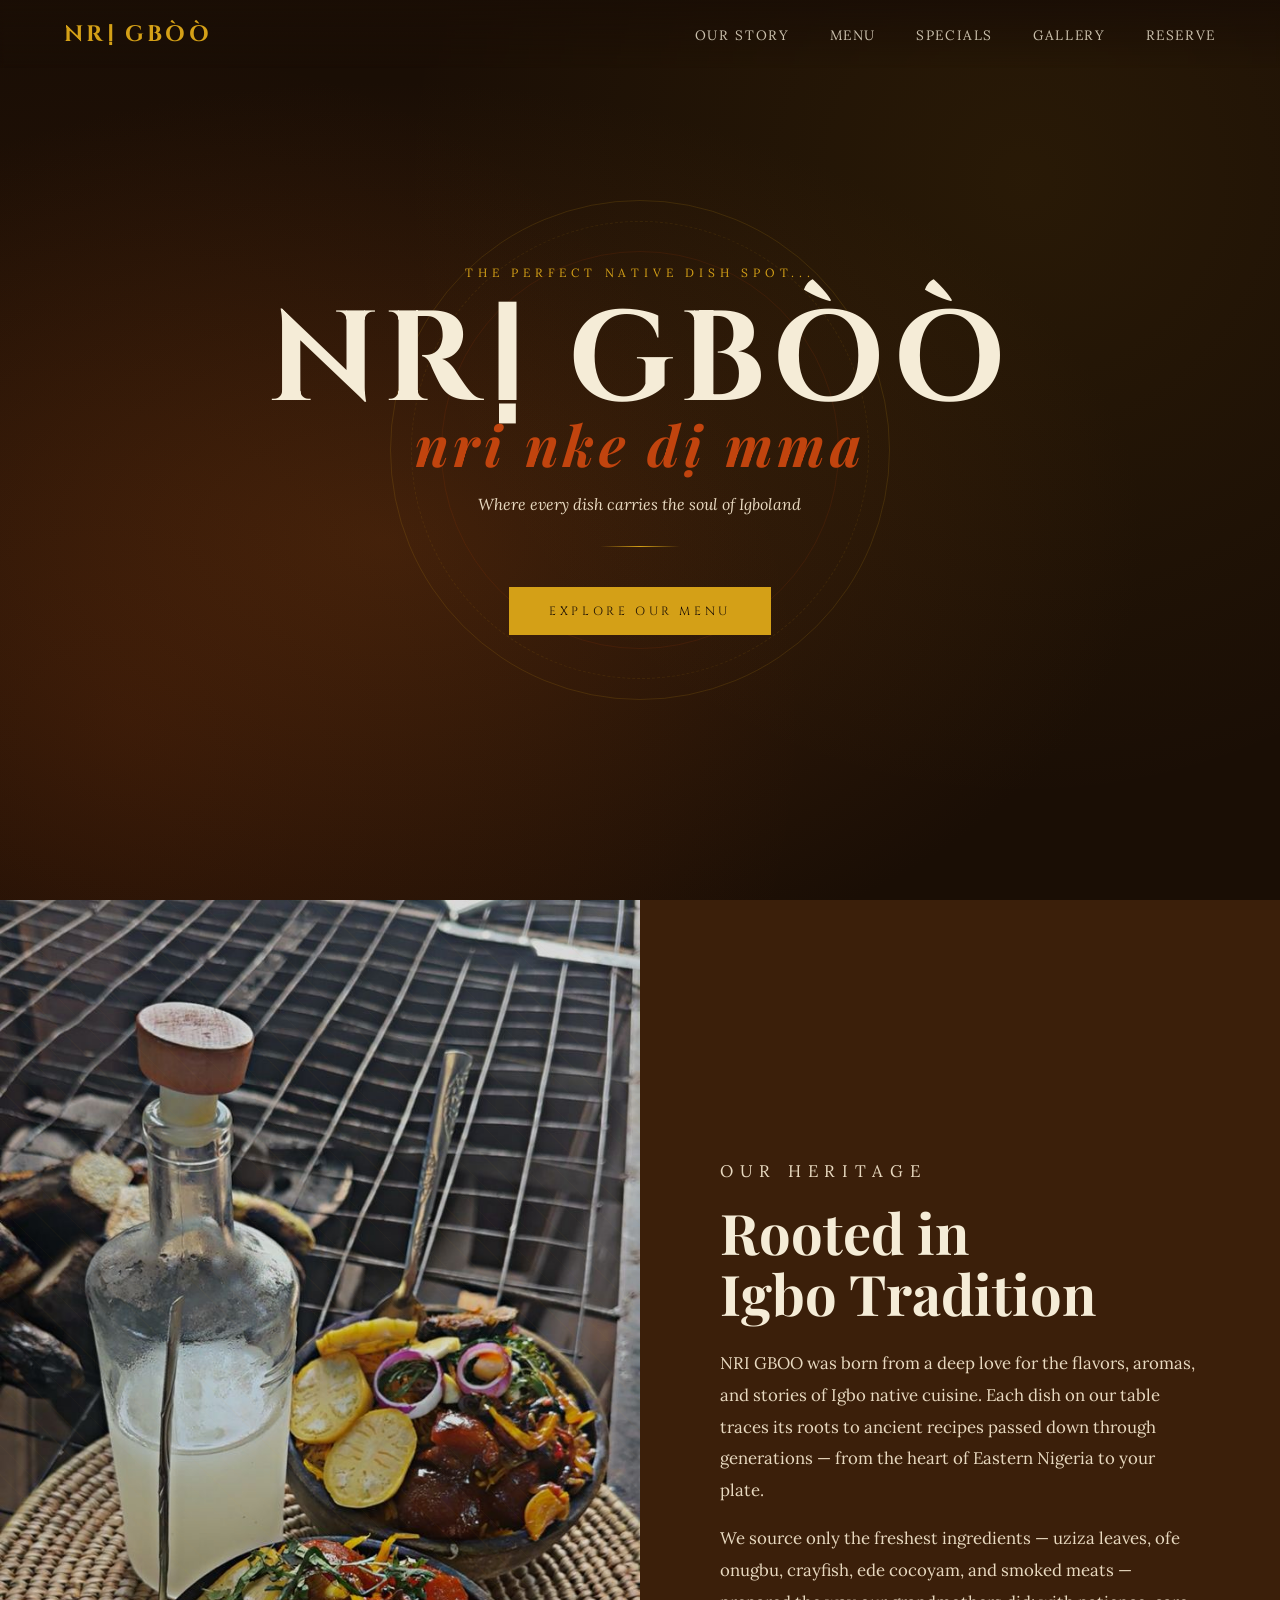
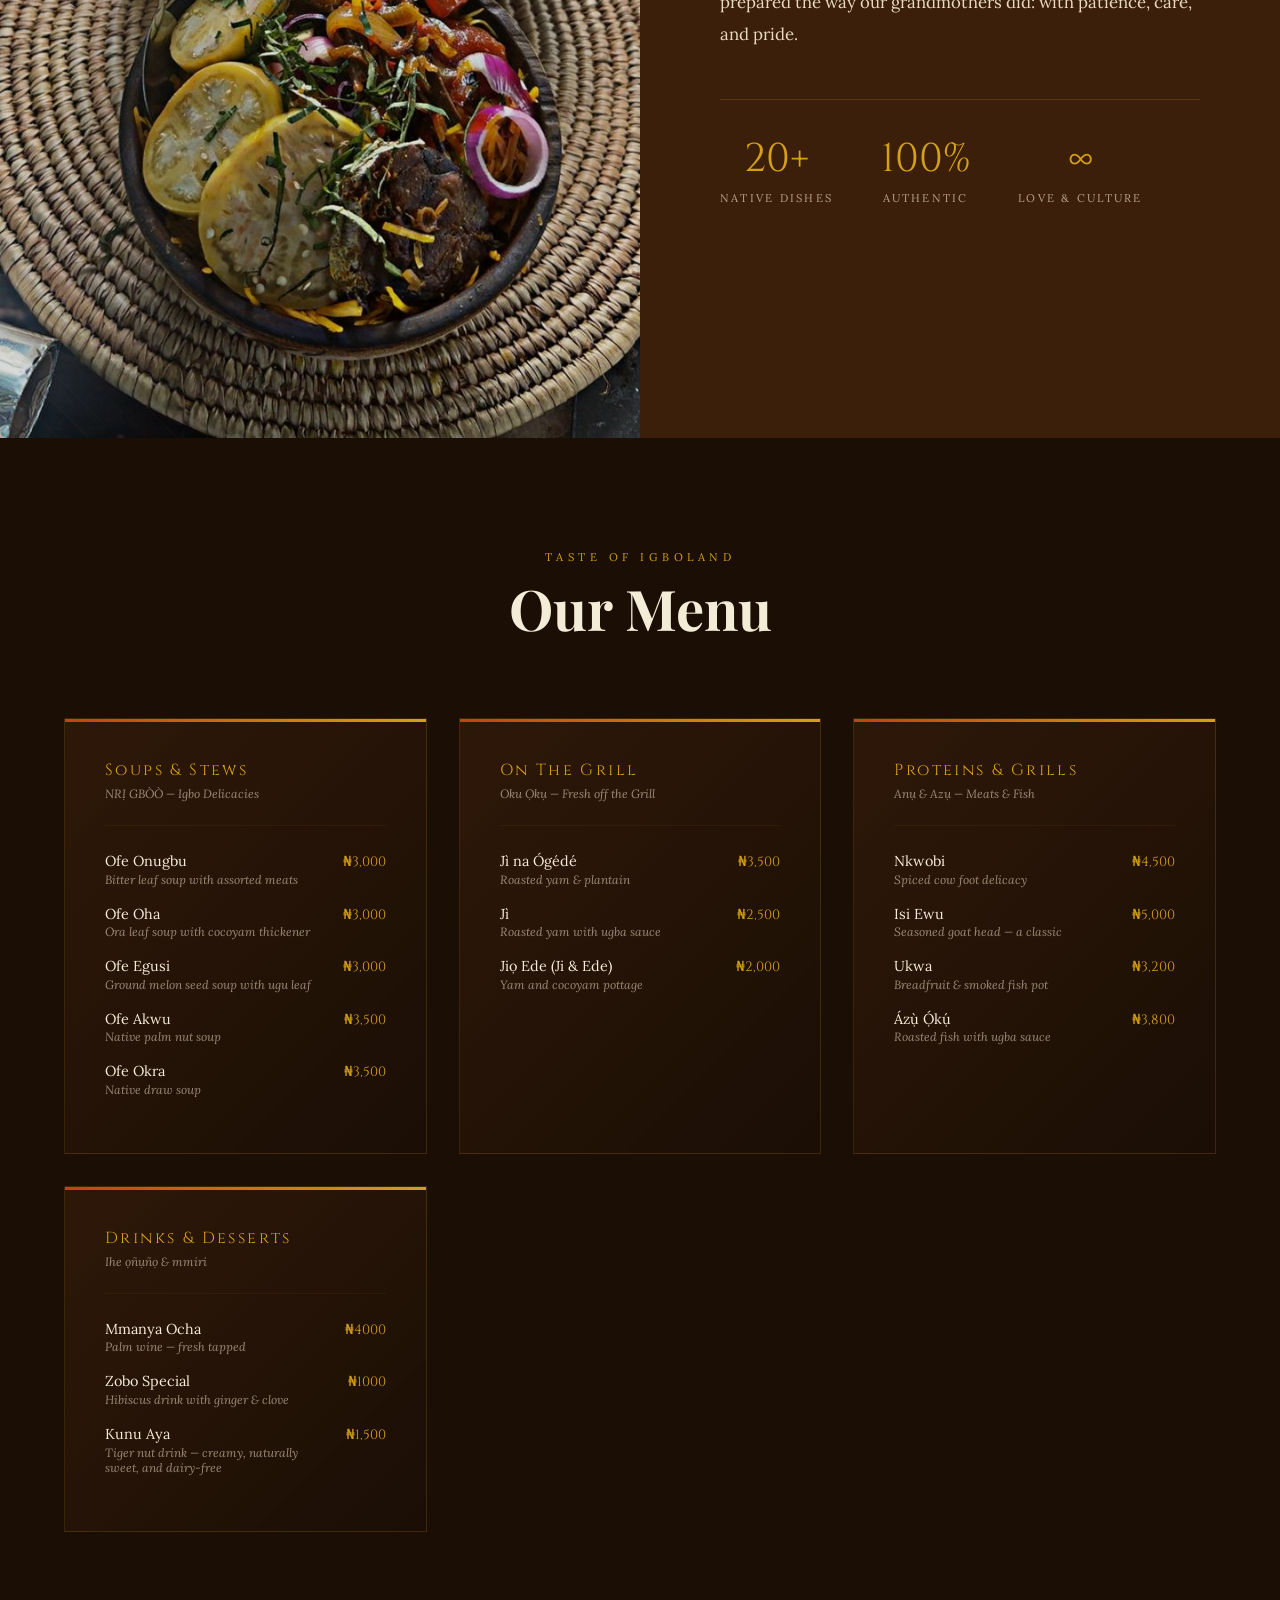
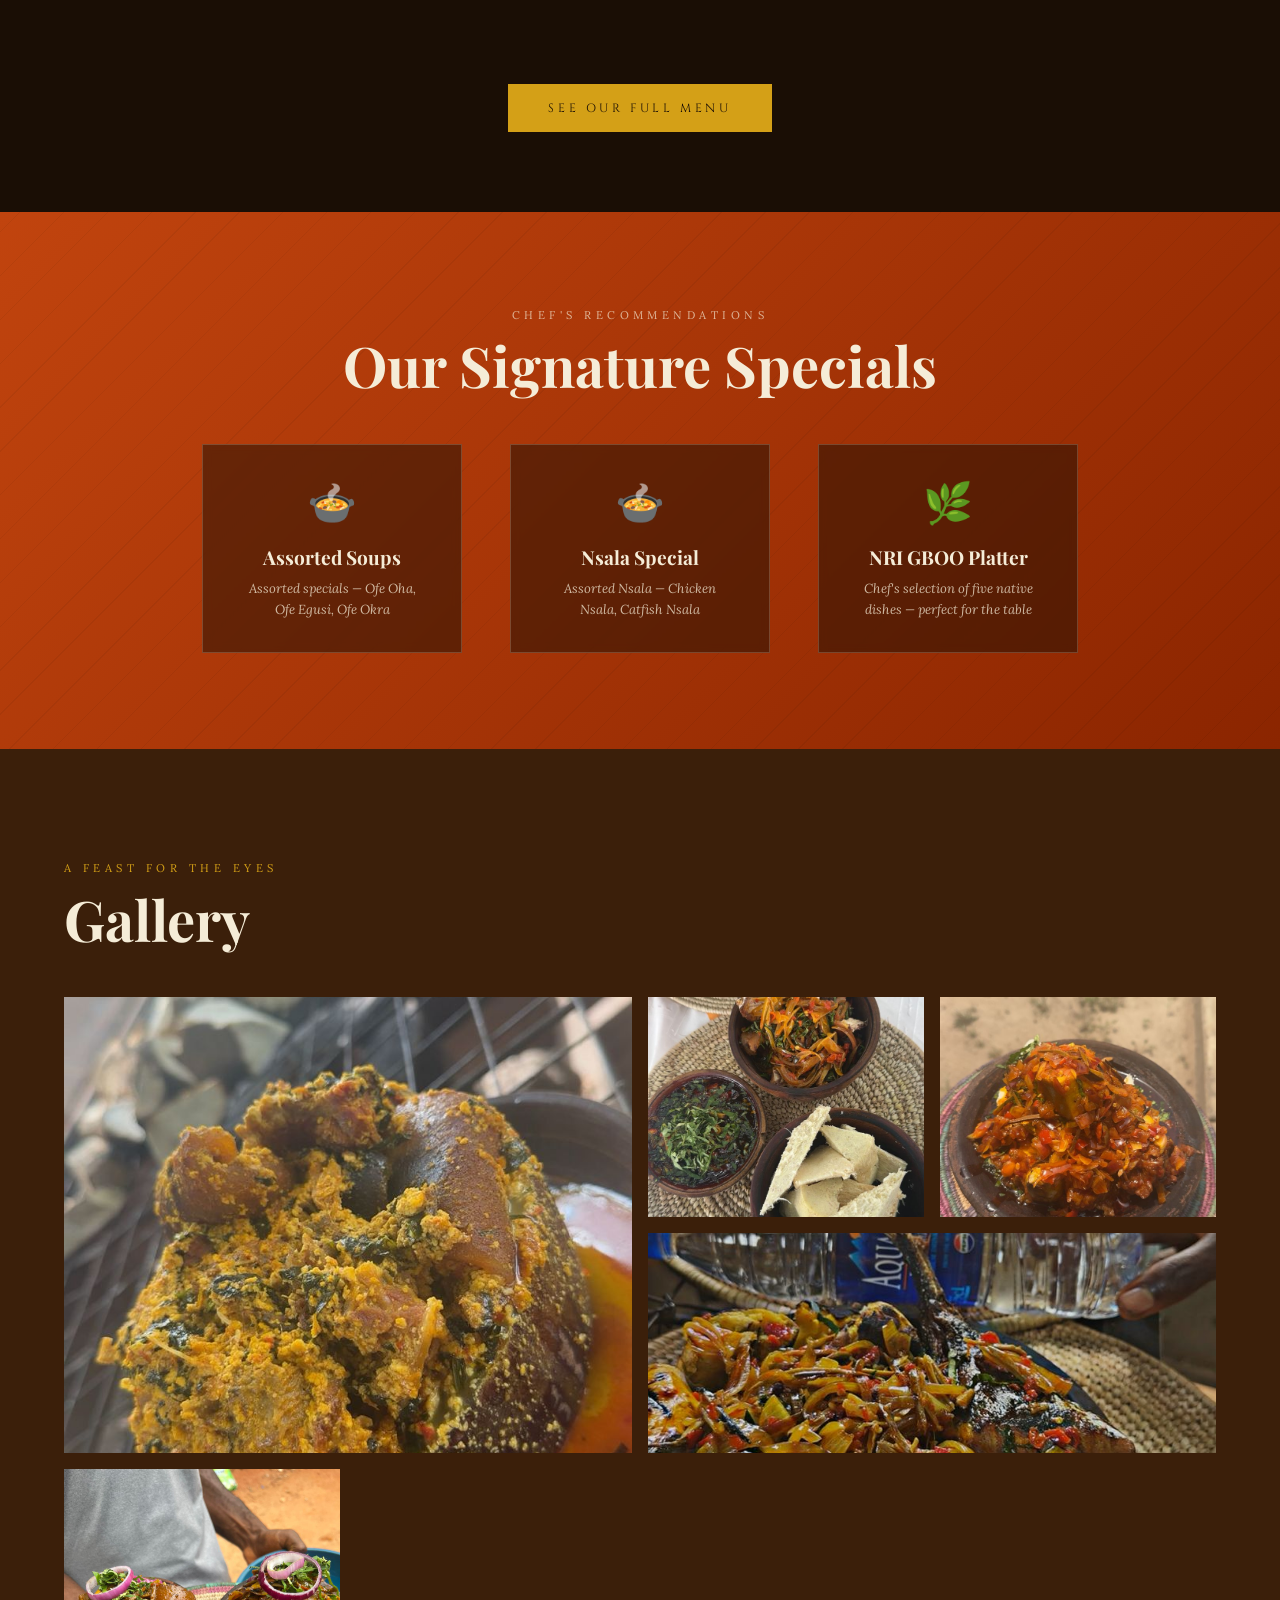
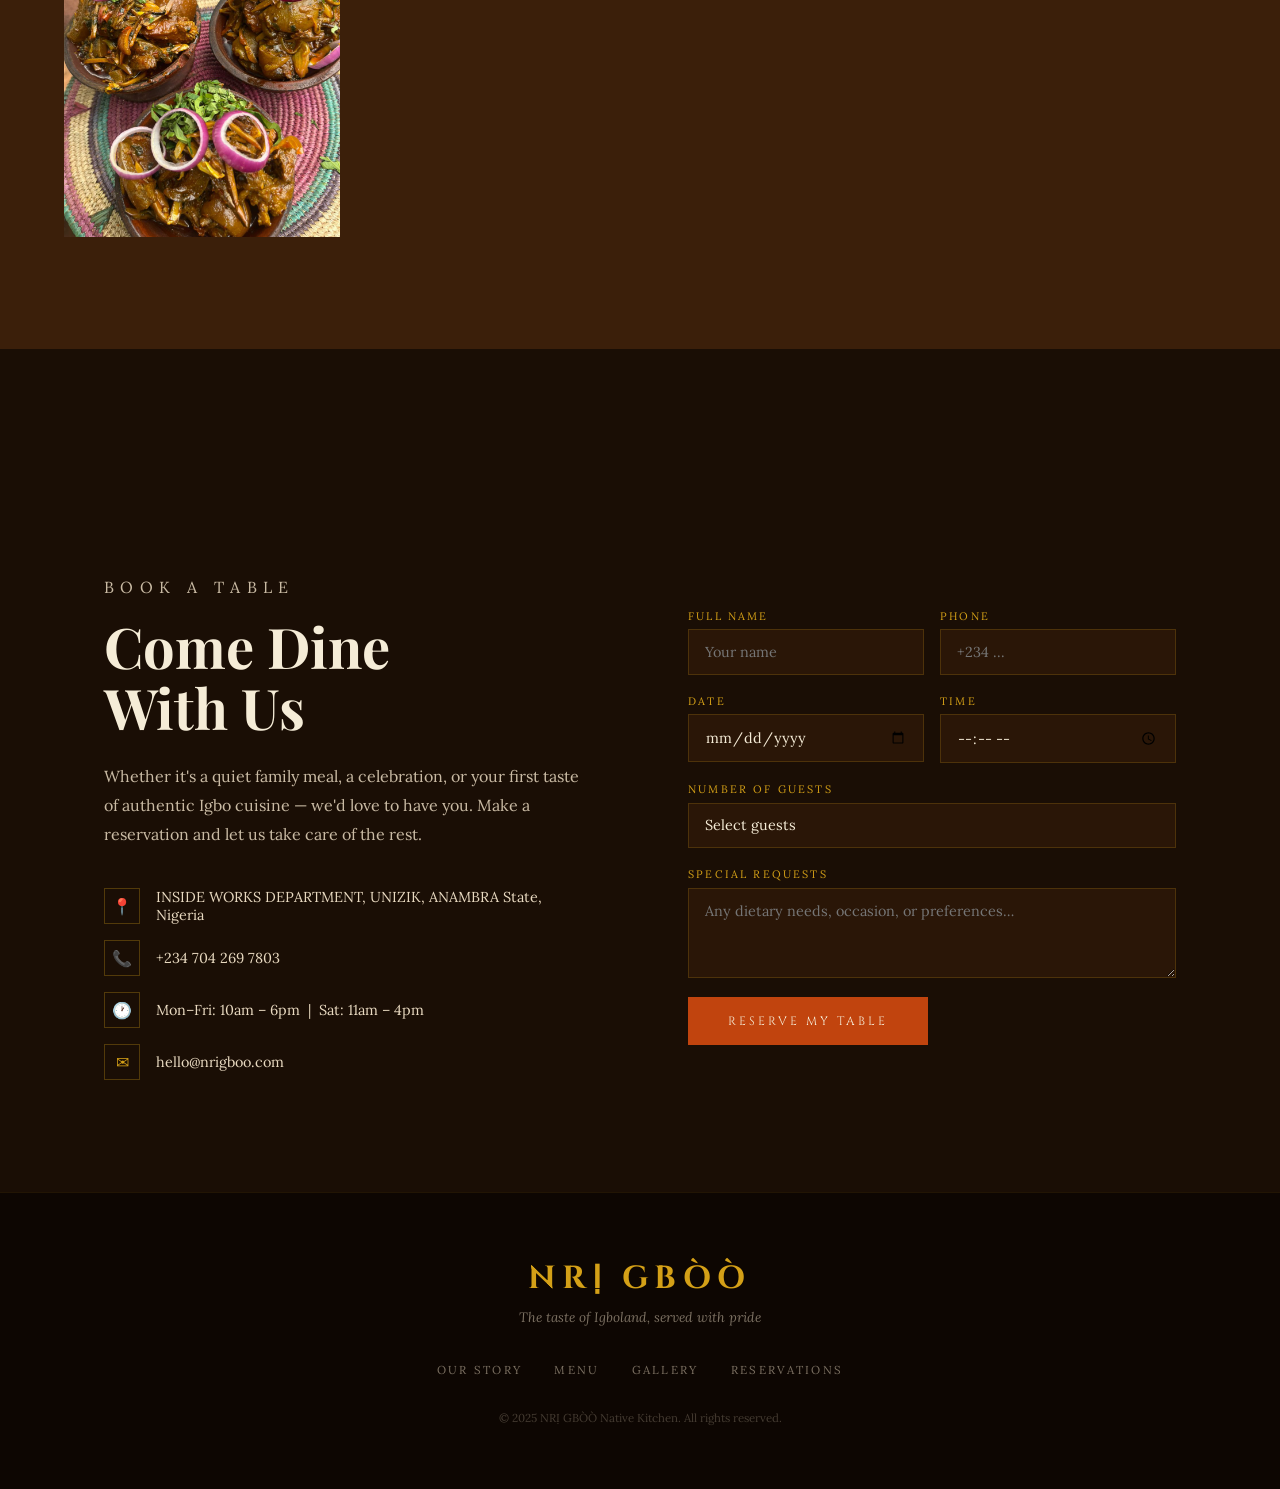
<file: index.html>
<!DOCTYPE html>
<html lang="en">

<head>
    <meta charset="UTF-8" />
    <meta name="viewport" content="width=device-width, initial-scale=1.0" />
    <title>NRỊ GBÒÒ — The Perfect Native Dish Spot...</title>
    <link
        href="https://fonts.googleapis.com/css2?family=Playfair+Display:ital,wght@0,400;0,700;0,900;1,400;1,700&family=Cinzel:wght@400;600;700&family=Lora:ital,wght@0,400;0,500;1,400&display=swap"
        rel="stylesheet" />
    <link rel="stylesheet" href="nri.css">

</head>

<body>

    <!-- NAV -->
    <nav>
        <a class="nav-logo" href="#hero">NRỊ GBÒÒ</a>
        <ul class="nav-links">
            <li><a href="#about">Our Story</a></li>
            <li><a href="#menu">Menu</a></li>
            <li><a href="#specials">Specials</a></li>
            <li><a href="#gallery">Gallery</a></li>
            <li><a href="#reservations">Reserve</a></li>
        </ul>
    </nav>

    <!-- HERO -->
    <section id="hero">
        <div class="hero-pattern"></div>
        <div class="hero-ornament"></div>
        <div class="hero-content">
            <p class="hero-eyebrow">The Perfect Native Dish Spot...</p>
            <h1 class="hero-title">
                NRỊ GBÒÒ
                <span>nri nke dị mma</span>
            </h1>
            <p class="hero-subtitle">Where every dish carries the soul of Igboland</p>
            <div class="hero-divider"></div>
            <a href="#menu" class="hero-cta">Explore Our Menu</a>
        </div>
    </section>

    <!-- ABOUT -->
    <section id="about">
        <div class="about-visual">
            <img src="images/WhatsApp Image 2026-03-18 at 19.17.54 (2).jpeg" alt="">

        </div>
        <div class="about-text reveal">
            <p class="section-label">Our Heritage</p>
            <h2 class="section-title">Rooted in<br />Igbo Tradition</h2>
            <p>
                NRI GBOO was born from a deep love for the flavors, aromas, and stories of Igbo native cuisine.
                Each dish on our table traces its roots to ancient recipes passed down through generations —
                from the heart of Eastern Nigeria to your plate.
            </p>
            <p>
                We source only the freshest ingredients — uziza leaves, ofe onugbu, crayfish, ede cocoyam,
                and smoked meats — prepared the way our grandmothers did: with patience, care, and pride.
            </p>
            <div class="about-accent">
                <div class="accent-stat">
                    <span class="num">20+</span>
                    <span class="lbl">Native Dishes</span>
                </div>
                <div class="accent-stat">
                    <span class="num">100%</span>
                    <span class="lbl">Authentic</span>
                </div>
                <div class="accent-stat">
                    <span class="num">∞</span>
                    <span class="lbl">Love & Culture</span>
                </div>
            </div>
        </div>
    </section>

    <!-- MENU -->
    <section id="menu">
        <div class="menu-header reveal">
            <p class="section-label">Taste of Igboland</p>
            <h2 class="section-title">Our Menu</h2>
        </div>
        <div class="menu-grid">

            <div class="menu-category reveal">
                <div class="cat-name">Soups & Stews</div>
                <div class="cat-subtitle"> NRỊ GBÒÒ — Igbo Delicacies</div>
                <div class="dish">
                    <div>
                        <span class="dish-name">Ofe Onugbu</span>
                        <span class="dish-desc">Bitter leaf soup with assorted meats</span>
                    </div>
                    <span class="dish-price">₦3,000</span>
                </div>
                <div class="dish">
                    <div>
                        <span class="dish-name">Ofe Oha</span>
                        <span class="dish-desc">Ora leaf soup with cocoyam thickener</span>
                    </div>
                    <span class="dish-price">₦3,000</span>
                </div>
                <div class="dish">
                    <div>
                        <span class="dish-name">Ofe Egusi</span>
                        <span class="dish-desc">Ground melon seed soup with ugu leaf</span>
                    </div>
                    <span class="dish-price">₦3,000</span>
                </div>
                <div class="dish">
                    <div>
                        <span class="dish-name">Ofe Akwu</span>
                        <span class="dish-desc">Native palm nut soup</span>
                    </div>
                    <span class="dish-price">₦3,500</span>
                </div>
                <div class="dish">
                    <div>
                        <span class="dish-name">Ofe Okra</span>
                        <span class="dish-desc">Native draw soup</span>
                    </div>
                    <span class="dish-price">₦3,500</span>
                </div>
            </div>

            <div class="menu-category reveal">
                <div class="cat-name">On The Grill</div>
                <div class="cat-subtitle">Oku Ọkụ — Fresh off the Grill</div>
                <div class="dish">
                    <div>
                        <span class="dish-name">Jị̀ na Ógédé</span>
                        <span class="dish-desc">Roasted yam & plantain</span>
                    </div>
                    <span class="dish-price">₦3,500</span>
                </div>
                <div class="dish">
                    <div>
                        <span class="dish-name">Jị̀</span>
                        <span class="dish-desc">Roasted yam with ugba sauce</span>
                    </div>
                    <span class="dish-price">₦2,500</span>
                </div>
                <div class="dish">
                    <div>
                        <span class="dish-name">Jiọ Ede (Ji & Ede)</span>
                        <span class="dish-desc">Yam and cocoyam pottage</span>
                    </div>
                    <span class="dish-price">₦2,000</span>
                </div>
            </div>

            <div class="menu-category reveal">
                <div class="cat-name">Proteins & Grills</div>
                <div class="cat-subtitle">Anụ & Azụ — Meats & Fish</div>
                <div class="dish">
                    <div>
                        <span class="dish-name">Nkwobi</span>
                        <span class="dish-desc">Spiced cow foot delicacy</span>
                    </div>
                    <span class="dish-price">₦4,500</span>
                </div>
                <div class="dish">
                    <div>
                        <span class="dish-name">Isi Ewu</span>
                        <span class="dish-desc">Seasoned goat head — a classic</span>
                    </div>
                    <span class="dish-price">₦5,000</span>
                </div>
                <div class="dish">
                    <div>
                        <span class="dish-name">Ukwa</span>
                        <span class="dish-desc"> Breadfruit & smoked fish pot</span>
                    </div>
                    <span class="dish-price">₦3,200</span>
                </div>
                <div class="dish">
                    <div>
                        <span class="dish-name">Ázụ̀ Ọ́kụ́</span>
                        <span class="dish-desc">Roasted fish with ugba sauce</span>
                    </div>
                    <span class="dish-price">₦3,800</span>
                </div>
            </div>

            <div class="menu-category reveal">
                <div class="cat-name">Drinks & Desserts</div>
                <div class="cat-subtitle">Ihe ọñụñọ & mmiri</div>
                <div class="dish">
                    <div>
                        <span class="dish-name">Mmanya Ocha</span>
                        <span class="dish-desc">Palm wine — fresh tapped</span>
                    </div>
                    <span class="dish-price">₦4000</span>
                </div>
                <div class="dish">
                    <div>
                        <span class="dish-name">Zobo Special</span>
                        <span class="dish-desc">Hibiscus drink with ginger & clove</span>
                    </div>
                    <span class="dish-price">₦1000</span>
                </div>
                <div class="dish">
                    <div>
                        <span class="dish-name">Kunu Aya</span>
                        <span class="dish-desc">Tiger nut drink — creamy, naturally sweet, and dairy-free</span>
                    </div>
                    <span class="dish-price">₦1,500</span>
                </div>
            </div>

        </div>
    </section>

    <div style="text-align: center; padding: 2rem 0 5rem;">
        <a href="menu.html" class="hero-cta">See Our Full Menu</a>
    </div>
    <!-- SPECIALS BANNER -->
    <section id="specials">
        <p class="section-label">Chef's Recommendations</p>
        <h2 class="section-title reveal">Our Signature Specials</h2>
        <div class="specials-grid">
            <div class="special-item reveal">
                <div class="special-icon">🍲</div>
                <div class="special-name">Assorted Soups</div>
                <div class="special-desc">Assorted specials — Ofe Oha, Ofe Egusi, Ofe Okra</div>
            </div>
            <div class="special-item reveal">
                <div class="special-icon">🍲</div>
                <div class="special-name">Nsala Special</div>
                <div class="special-desc">Assorted Nsala — Chicken Nsala, Catfish Nsala</div>
            </div>
            <div class="special-item reveal">
                <div class="special-icon">🌿</div>
                <div class="special-name">NRI GBOO Platter</div>
                <div class="special-desc">Chef's selection of five native dishes — perfect for the table</div>
            </div>
        </div>
    </section>

    <!-- GALLERY -->
    <section id="gallery">
        <div class="gallery-header reveal">
            <p class="section-label">A Feast for the Eyes</p>
            <h2 class="section-title">Gallery</h2>
        </div>
        <div class="gallery-grid">
            <div class="gallery-cell">
                <div class="gallery-inner">
                    <img src="images/WhatsApp Image 2026-03-18 at 19.17.52.jpeg" alt="">
                    <div class="gallery-label">Ofe Egusi — our most beloved soup</div>
                </div>
            </div>
            <div class="gallery-cell">
                <div class="gallery-inner">
                    <img src="images/WhatsApp Image 2026-03-18 at 19.17.53.jpeg" alt="">
                    <div class="gallery-label">Roasted yam and ugba sauce</div>
                </div>
            </div>
            <div class="gallery-cell">
                <div class="gallery-inner">
                    <img src="images/WhatsApp Image 2026-03-18 at 19.17.54.jpeg" alt="">
                    <div class="gallery-label">Ukwa — breadfruit delight</div>
                </div>
            </div>
            <div class="gallery-cell">
                <div class="gallery-inner">
                    <img src="images/WhatsApp Image 2026-03-18 at 19.17.54 (1).jpeg" alt="">
                    <div class="gallery-label">The NRI GBOO dining room</div>
                </div>
            </div>
            <div class="gallery-cell">
                <div class="gallery-inner">
                    <img src="images/WhatsApp Image 2026-03-19 at 17.46.45.jpeg" alt="">
                    <div class="gallery-label">Nkwobi — the classic appetiser</div>
                </div>
            </div>
        </div>
    </section>

    <!-- RESERVA1TIONS -->
    <section style="background: var(--dark); padding-top: 7rem;">
        <div id="reservations">
            <div class="res-info reveal">
                <p class="section-label">Book a Table</p>
                <h2 class="section-title">Come Dine<br />With Us</h2>
                <p>
                    Whether it's a quiet family meal, a celebration, or your first taste of authentic Igbo cuisine —
                    we'd love to have you. Make a reservation and let us take care of the rest.
                </p>
                <ul class="contact-list">
                    <li>
                        <span class="icon">📍</span>
                        <span>INSIDE WORKS DEPARTMENT, UNIZIK, ANAMBRA State, Nigeria</span>
                    </li>
                    <li>
                        <span class="icon">📞</span>
                        <span>+234 704 269 7803</span>
                    </li>
                    <li>
                        <span class="icon">🕐</span>
                        <span>Mon–Fri: 10am – 6pm &nbsp;|&nbsp; Sat: 11am – 4pm</span>
                    </li>
                    <li>
                        <span class="icon">✉</span>
                        <span>hello@nrigboo.com</span>
                    </li>
                </ul>
            </div>
            <div class="res-form reveal">
                <div class="form-row">
                    <div class="field">
                        <label>Full Name</label>
                        <input type="text" placeholder="Your name" />
                    </div>
                    <div class="field">
                        <label>Phone</label>
                        <input type="tel" placeholder="+234 ..." />
                    </div>
                </div>
                <div class="form-row">
                    <div class="field">
                        <label>Date</label>
                        <input type="date" />
                    </div>
                    <div class="field">
                        <label>Time</label>
                        <input type="time" />
                    </div>
                </div>
                <div class="field">
                    <label>Number of Guests</label>
                    <select>
                        <option value="">Select guests</option>
                        <option>1–2 guests</option>
                        <option>3–4 guests</option>
                        <option>5–6 guests</option>
                        <option>7–10 guests</option>
                        <option>Large group (10+)</option>
                    </select>
                </div>
                <div class="field">
                    <label>Special Requests</label>
                    <textarea placeholder="Any dietary needs, occasion, or preferences…"></textarea>
                </div>
                <button class="submit-btn" onclick="sendToWhatsApp()"> Reserve My Table</button>
            </div>
        </div>
    </section>

    <!-- <button id="scrollTop" onclick="window.scrollTo({top: 0, behavior: 'smooth'})">&#8679;</button> -->

    <!-- FOOTER -->
    <footer>
        <div class="footer-logo">NRỊ GBÒÒ</div>
        <div class="footer-tagline">The taste of Igboland, served with pride</div>
        <ul class="footer-links">
            <li><a href="#about">Our Story</a></li>
            <li><a href="#menu">Menu</a></li>
            <li><a href="#gallery">Gallery</a></li>
            <li><a href="#reservations">Reservations</a></li>
        </ul>
        <div class="footer-copy">© 2025 NRỊ GBÒÒ Native Kitchen. All rights reserved.</div>
    </footer>

    <script src="nri.js" defer></script>


</body>

</html>
</file>
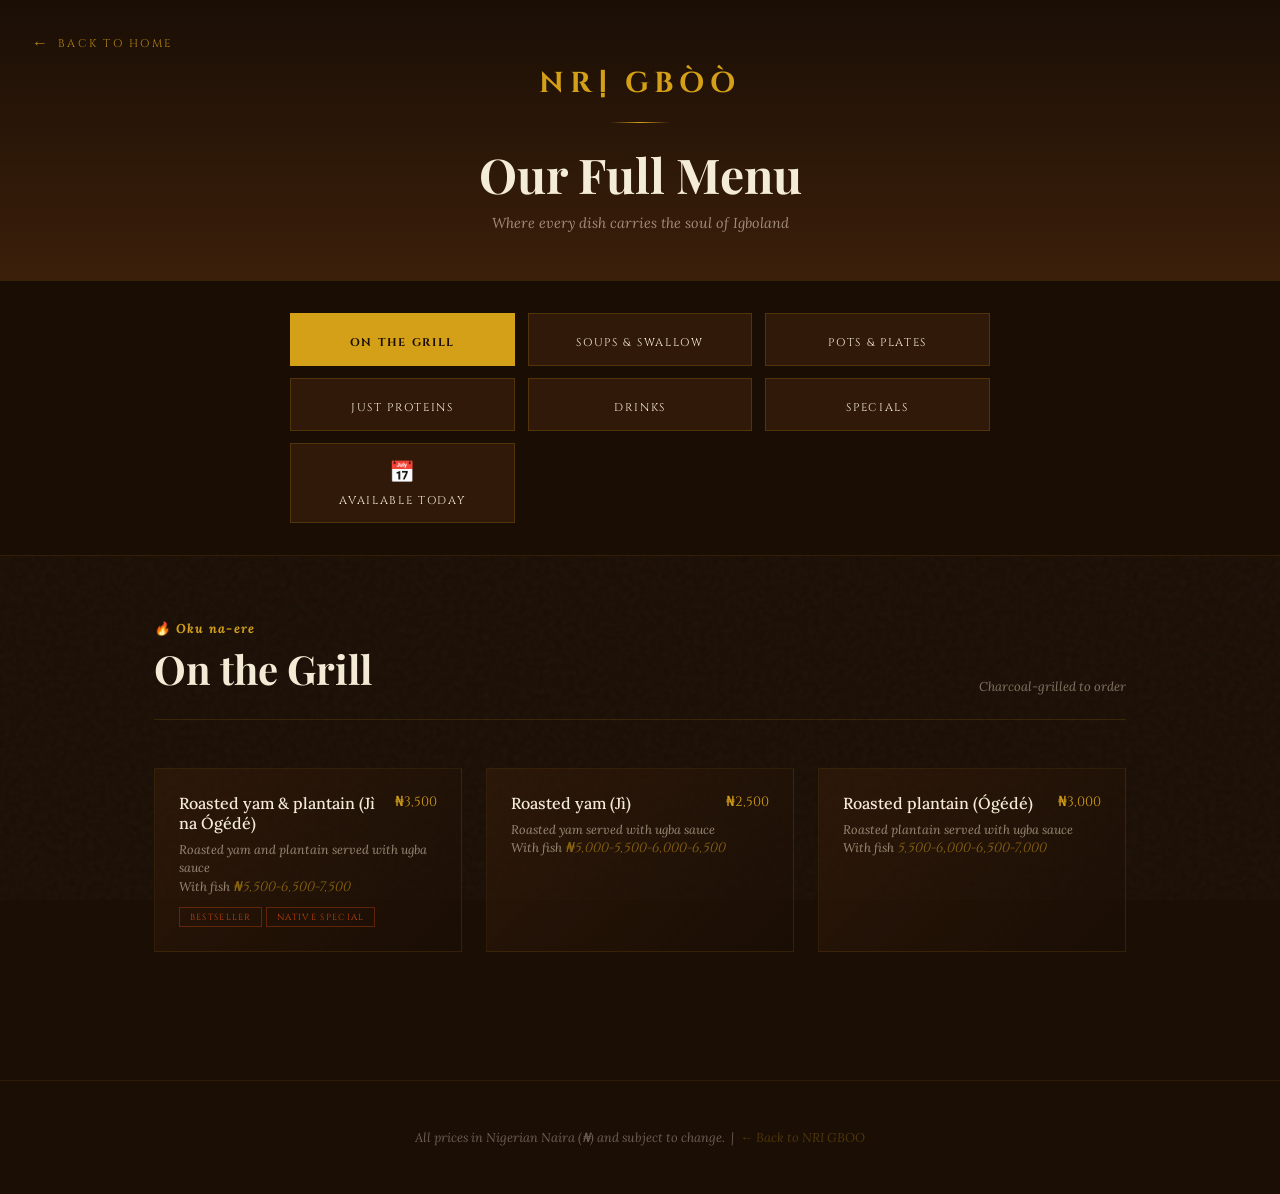
<file: menu.html>
<!DOCTYPE html>
<html lang="en">

<head>
  <meta charset="UTF-8" />
  <meta name="viewport" content="width=device-width, initial-scale=1.0" />
  <title>Full Menu — NRỊ GBÒÒ</title>
  <link
    href="https://fonts.googleapis.com/css2?family=Playfair+Display:ital,wght@0,400;0,700;0,900;1,400;1,700&family=Cinzel:wght@400;600;700&family=Lora:ital,wght@0,400;0,500;1,400&display=swap"
    rel="stylesheet" />
  <link rel="stylesheet" href="nri.css" />
  <link rel="stylesheet" href="menu.css" />
</head>

<body>

  <!-- HEADER -->
  <div class="menu-page-header">
    <a href="index.html" class="back-link">Back to Home</a>
    <div class="menu-page-logo">NRỊ GBÒÒ</div>
    <div class="header-divider"></div>
    <h1 class="menu-page-title">Our Full Menu</h1>
    <p class="menu-page-sub">Where every dish carries the soul of Igboland</p>
  </div>

  <!-- CATEGORY BUTTONS -->
  <div class="tabs-wrapper">
    <div class="tabs">
      <button class="tab-btn active" onclick="switchTab('grill', this)">
        <span class="tab-icon"></span> On the Grill
      </button>
      <button class="tab-btn" onclick="switchTab('soups', this)">
        <span class="tab-icon"></span> Soups & Swallow
      </button>
      <button class="tab-btn" onclick="switchTab('pots', this)">
        <span class="tab-icon"></span> Pots & Plates
      </button>
      <button class="tab-btn" onclick="switchTab('proteins', this)">
        <span class="tab-icon"></span> Just Proteins
      </button>
      <button class="tab-btn" onclick="switchTab('drinks', this)">
        <span class="tab-icon"></span> Drinks
      </button>
      <button class="tab-btn" onclick="switchTab('specials', this)">
        <span class="tab-icon"></span> Specials
      </button>
      <button class="tab-btn" onclick="switchTab('today', this)">
        <span class="tab-icon">📅</span> Available Today
      </button>
    </div>
  </div>

  <!-- ON THE GRILL -->
  <div class="tab-panel active" id="panel-grill">
    <div class="panel-heading">
      <div class="panel-title"><span>🔥 Oku na-ere</span>On the Grill</div>
      <p class="panel-note">Charcoal-grilled to order</p>
    </div>
    <div class="items-grid">
      <div class="menu-item">
        <div class="item-top"><span class="item-name">Roasted yam & plantain (Jị̀ na Ógédé)</span><span
            class="item-price">₦3,500</span></div>
        <p class="item-desc">Roasted yam and plantain served with ugba sauce</p>
        <p class="item-desc">With fish <span class="item-price">₦5,500-6,500-7,500</span></p>
        <span class="item-tag">Bestseller</span> <span class="item-tag">Native Special</span>
      </div>
      <div class="menu-item">
        <div class="item-top"><span class="item-name">Roasted yam (Jị̀)</span><span class="item-price">₦2,500</span>
        </div>
        <p class="item-desc">Roasted yam served with ugba sauce</p>
        <p class="item-desc">With fish <span class="item-price">₦5,000-5,500-6,000-6,500</span></p>
      </div>
      <div class="menu-item">
        <div class="item-top"><span class="item-name">Roasted plantain (Ógédé)</span><span
            class="item-price">₦3,000</span></div>
        <p class="item-desc">Roasted plantain served with ugba sauce</p>
        <p class="item-desc">With fish <span class="item-price">5,500-6,000-6,500-7,000</span></p>
      </div>
    </div>
  </div>

  <!-- SOUPS & SWALLOW -->
  <div class="tab-panel" id="panel-soups">
    <div class="panel-heading">
      <div class="panel-title"><span>🍲 Ofe na Nri</span>Soups & Swallow</div>
      <p class="panel-note">All soups served with your choice of swallow</p>
    </div>
    <div class="items-grid">
      <div class="menu-item">
        <div class="item-top"><span class="item-name">Egusi Soup</span><span class="item-price">₦3,200</span></div>
        <p class="item-desc">Ground melon seed soup with ugu leaf and smoked fish</p>
        <span class="item-tag">Native Special</span> <span class="item-tag">Bestseller</span>
      </div>
      <div class="menu-item">
        <div class="item-top"><span class="item-name">Ofe Onugbu</span><span class="item-price">₦3,500</span></div>
        <p class="item-desc">Bitter leaf soup with meat and stockfish</p>
        <span class="item-tag">Native Special</span> <span class="item-tag">Bestseller</span>
      </div>
      <div class="menu-item">
        <div class="item-top"><span class="item-name">Ofe Okra</span><span class="item-price">₦3,500</span></div>
        <p class="item-desc">Native draw p with meat and stockfish</p>
        <span class="item-tag">Native Special</span>
      </div>
      <div class="menu-item">
        <div class="item-top"><span class="item-name">Ofe Oha</span><span class="item-price">₦3,800</span></div>
        <p class="item-desc">Ora leaf p thickened with cocoyam, rich and earthy</p>
        <span class="item-tag">Native Special</span>
      </div>
      <div class="menu-item">
        <div class="item-top"><span class="item-name">Ofe Nsala (White Soup)</span><span
            class="item-price">₦4,200</span></div>
        <p class="item-desc">Light catfish soup with utazi leaf</p>
        <span class="item-tag">Special</span>
      </div>
      <div class="menu-item">
        <div class="item-top"><span class="item-name">Peppersoup</span><span class="item-price">₦4,200</span></div>
        <p class="item-desc">Peppersoup with either chicken or catfish</p>
        <span class="item-tag">Native Special</span>
      </div>
      <div class="menu-item">
        <div class="item-top"><span class="item-name">Ofe Nsala (White Soup)</span><span
            class="item-price">₦4,200</span></div>
        <p class="item-desc">Light Chicken soup with utazi leaf</p>
        <span class="item-tag">Native Special</span>
      </div>
      <div class="menu-item">
        <div class="item-top"><span class="item-name">Ogbono Soup</span><span class="item-price">₦3,200</span></div>
        <p class="item-desc">Draw soup with bush mango seed, perfect with any swallow</p>
        <span class="item-tag">Native Special</span>
      </div>
    </div>
    <div style="margin-top: 3rem;">
      <p class="section-label" style="margin-bottom: 1rem;">Choose your swallow</p>
      <div class="items-grid">
        <div class="menu-item">
          <div class="item-top"><span class="item-name">Semo</span><span class="item-price">₦500</span></div>
        </div>
        <div class="menu-item">
          <div class="item-top"><span class="item-name">Akpu / Fufu</span><span class="item-price">₦500</span></div>
        </div>
        <div class="menu-item">
          <div class="item-top"><span class="item-name">Garri (Eba)</span><span class="item-price">₦500</span></div>
        </div>
      </div>
    </div>
  </div>

  <!-- POTS & PLATES -->
  <div class="tab-panel" id="panel-pots">
    <div class="panel-heading">
      <div class="panel-title"><span>🍛 Nri na Efere</span>Pots & Plates</div>
      <p class="panel-note">Rice, stew, porridge & plated dishes</p>
    </div>
    <div class="menu-item">
      <div class="item-top"><span class="item-name"> Rice & Ofe Akwu</span><span class="item-price">₦3,000/3,500</span>
      </div>
      <p class="item-desc">Rice & Ofe Akwu served with bean & plantain</p>
      <p class="item-desc">Without bean & plantain <span class="item-price">₦2,500-₦3,000</span></p>
      <span class="item-tag">Native Special</span> <span class="item-tag">BESTSELLER</span>
    </div>
    <div class="menu-item">
      <div class="item-top"><span class="item-name"> Rice & Tomato sauce</span><span
          class="item-price">₦3,500/4,000</span></div>
      <p class="item-desc">Rice & tomato sauce served with bean & plantain</p>
      <p class="item-desc">Without bean & plantain <span class="item-price">₦2,500-₦3,000</span></p>
      <span class="item-tag">BESTSELLER</span>
    </div>
    <div class="menu-item">
      <div class="item-top"><span class="item-name"> Rice & Peppersoup</span><span
          class="item-price">₦3,000/3,500</span>
      </div>
      <p class="item-desc">Rice & Peppersoup served with either chicken or catfish</p>
      <p class="item-desc">Without bean & plantain <span class="item-price">₦2,500-₦3,000</span></p>
      <span class="item-tag">Native Special</span> <span class="item-tag">SPECIAL ORDER</span>
    </div>
    <div class="menu-item">
      <div class="item-top"><span class="item-name">Jị̀ na Àkwụ̀kwọ́ (Yam with vegetables)</span><span
          class="item-price">₦3,000</span></div>
      <p class="item-desc">Soft yam cooked in palm oil with uziza</p>
      <span class="item-tag">Native Special</span>
    </div>
    <div class="menu-item">
      <div class="item-top"><span class="item-name">Fiofio na Nri (Cowpea with sause)</span><span
          class="item-price">₦2,500</span></div>
      <p class="item-desc">Soft cowpea served with ugba sauce</p>
      <p class="item-desc">With fish <span class="item-price">₦5,000-5,500-6,000-6,500</span></p>
      <span class="item-tag">Native Special</span> <span class="item-tag">BESTSELLER</span>
    </div>
    <div class="menu-item">
      <div class="item-top"><span class="item-name">Ukwa (Breadfruit Pottage)</span><span
          class="item-price">₦5,000</span></div>
      <p class="item-desc">Slow-cooked breadfruit with smoked fish and palm oil</p>
      <span class="item-tag">Native Special</span>
    </div>
    <div class="menu-item">
      <div class="item-top"><span class="item-name">Abacha (African Salad)</span><span class="item-price">₦3,000</span>
      </div>
      <p class="item-desc">Shredded cassava with garden egg, ugba, and native spices</p>
      <span class="item-tag">SPECIAL ORDER</span>
    </div>
    <div class="items-grid">
      <div class="menu-item">
        <div class="item-top"><span class="item-name">Native Ofada Rice & Stew</span><span
            class="item-price">₦5,000</span></div>
        <p class="item-desc">Local Ofada rice served with rich ayamase (green pepper) stew</p>
        <span class="item-tag">SPECIAL ORDER</span>
      </div>
      <div class="menu-item">
        <div class="item-top"><span class="item-name">Jollof Rice (Igbo Style)</span><span
            class="item-price">₦3,000</span></div>
        <p class="item-desc">Party-style jollof with smoky bottom, cooked in native pot</p>
      </div>
    </div>
  </div>

  <!-- JUST PROTEINS -->
  <div class="tab-panel" id="panel-proteins">
    <div class="panel-heading">
      <div class="panel-title"><span>🍖 Anụ na Azụ</span>Just Proteins</div>
      <p class="panel-note">Add-ons or standalone orders</p>
    </div>
    <div class="items-grid">
      <div class="menu-item">
        <div class="item-top"><span class="item-name">Nkwobi</span><span class="item-price">₦4,500</span></div>
        <p class="item-desc">Spiced meat in native palm oil sauce with utazi leaf</p>
        <p class="item-desc">Price ranges from<span class="item-price">₦4,500-₦8,000</span></p>
        <span class="item-tag">Native Special</span> <span class="item-tag">Bestseller</span>
      </div>
      <div class="menu-item">
        <div class="item-top"><span class="item-name">Ázụ̀ Ọ́kụ́</span><span class="item-price">₦2,500</span></div>
        <p class="item-desc">Roasted fish with ugba sauce</p>
        <p class="item-desc">Price ranges from<span class="item-price">₦2,500-₦5,000</span></p>
        <span class="item-tag">Bestseller</span>
      </div>
      <div class="menu-item">
        <div class="item-top"><span class="item-name">Isi Ewu</span><span class="item-price">₦5,000</span></div>
        <p class="item-desc">Seasoned goat head — a timeless Igbo delicacy</p>
        <span class="item-tag">Native Special</span>
      </div>
      <div class="menu-item">
        <div class="item-top"><span class="item-name">Assorted Meat (Anụ Icheku)</span><span
            class="item-price">₦2,500</span></div>
        <p class="item-desc">Cow skin (kanda), tripe, and beef in pepper sauce</p>
        <span class="item-tag">SPECIAL ORDER</span>
      </div>
      <div class="menu-item">
        <div class="item-top"><span class="item-name">Peppered Gizzard</span><span class="item-price">₦2,200</span>
        </div>
        <p class="item-desc">Tender gizzard in a spicy native pepper base</p>
        <span class="item-tag">SPECIAL ORDER</span>
      </div>
    </div>
  </div>

  <!-- DRINKS -->
  <div class="tab-panel" id="panel-drinks">
    <div class="panel-heading">
      <div class="panel-title"><span>🥤 Mmiri na Mmanya</span>Drinks</div>
      <p class="panel-note">Native & refreshing</p>
    </div>
    <div class="items-grid">
      <div class="menu-item">
        <div class="item-top"><span class="item-name">Mmanya Ocha (Palm Wine)</span><span
            class="item-price">₦4000</span></div>
        <p class="item-desc">Fresh-tapped palm wine — sweet and lightly fermented</p>
        <span class="item-tag">Native special</span>
      </div>
      <div class="menu-item">
        <div class="item-top"><span class="item-name">Mmanya Ocha (Palm Wine--half bottle)</span><span
            class="item-price">₦2000</span></div>
        <p class="item-desc">Fresh-tapped palm wine — sweet and lightly fermented</p>
        <span class="item-tag">Native special</span>
      </div>
      <div class="menu-item">
        <div class="item-top"><span class="item-name">Pepper Soup Broth</span><span class="item-price">₦1,000</span>
        </div>
        <p class="item-desc">Spiced native broth — warming and deeply aromatic</p>
        <span class="item-tag">Native special</span>
      </div>
      <div class="menu-item">
        <div class="item-top"><span class="item-name">Zobo Special</span><span class="item-price">₦1000</span></div>
        <p class="item-desc">Hibiscus drink steeped with ginger, clove, and pineapple</p>
      </div>
      <div class="menu-item">
        <div class="item-top"><span class="item-name">Kunu Aya</span><span class="item-price">₦1,500</span></div>
        <p class="item-desc">Tiger nut drink — creamy, naturally sweet, and dairy-free</p>
      </div>
      <div class="menu-item">
        <div class="item-top"><span class="item-name">Bottled Water</span><span class="item-price">₦300</span></div>
        <p class="item-desc">Chilled water</p>
      </div>
    </div>
  </div>

  <!-- SPECIALS -->
  <div class="tab-panel" id="panel-specials">
    <div class="panel-heading">
      <div class="panel-title"><span>⭐ Ihe Pụrụ Iche</span>Specials</div>
      <p class="panel-note">Chef's curated selections</p>
    </div>
    <div class="items-grid">
      <div class="menu-item">
        <div class="item-top"><span class="item-name">Assorted Soups</span><span class="item-price">₦12,500</span>
        </div>
        <p class="item-desc">Assorted specials — Ofe Oha, Ofe Egusi, Ofe Okra</p>
        <span class="item-tag">ORDERS ONLY</span>
      </div>
      <div class="menu-item">
        <div class="item-top"><span class="item-name">Nsala Special</span><span class="item-price">₦12,500</span></div>
        <p class="item-desc"> Assorted Nsala — Chicken Nsala, Catfish Nsala</p>
        <span class="item-tag">ORDERS ONLY</span>
      </div>
      <div class="menu-item">
        <div class="item-top"><span class="item-name">Rice & Peppersoup Combo</span><span
            class="item-price">₦12,500</span></div>
        <p class="item-desc">Rice paired with a sweet bowl of chicken or catfish peppersoup</p>
        <span class="item-tag">ORDERS ONLY</span>
      </div>
      <div class="menu-item">
        <div class="item-top"><span class="item-name">Ukwa & Palm Wine Combo</span><span
            class="item-price">₦12,500</span></div>
        <p class="item-desc">Breadfruit pottage paired with a cold cup of fresh palm wine</p>
        <span class="item-tag">Native Pairing</span>
      </div>
      <div class="menu-item">
        <div class="item-top"><span class="item-name">NRI GBOO Platter</span><span class="item-price">₦---</span>
        </div>
        <p class="item-desc">Chef's selection of five native dishes — designed to share</p>
        <span class="item-tag">For 5–10 people</span>
      </div>
      <div class="menu-item">
        <div class="item-top"><span class="item-name">Group Feast (10+ people)</span><span class="item-price">On
            Request</span></div>
        <p class="item-desc">Custom menu for large groups — call ahead to plan your feast</p>
        <span class="item-tag">Pre-order</span>
      </div>
    </div>
  </div>

  <!-- AVAILABLE TODAY -->
  <div class="tab-panel" id="panel-today">
    <div class="panel-heading">
      <div class="panel-title"><span>📅 Nri Ụbọchị Taa</span>Available Today</div>
    </div>
    <div class="available-banner">
      <div class="dot"></div>
      <p>Updated daily. Call to confirm: <a href="tel:+2347042697803" style="color: var(--gold);">+234 704 269 7803</a>
    </div>
    <div class="available-list">
      <div class="available-item">
        <div class="available-item-info">
          <div class="available-item-name">----</div>
          <div class="available-item-desc">Freshly prepared this morning</div>
        </div>
        <span class="item-price">₦5,000</span>
      </div>
      <div class="available-item">
        <div class="available-item-info">
          <div class="available-item-name">----</div>
          <div class="available-item-desc">Available until sold out</div>
        </div>
        <span class="item-price">₦4,500</span>
      </div>
      <div class="available-item">
        <div class="available-item-info">
          <div class="available-item-name">----</div>
          <div class="available-item-desc">Ready now</div>
        </div>
        <span class="item-price">₦2,500</span>
      </div>
      <div class="available-item">
        <div class="available-item-info">
          <div class="available-item-name">-----</div>
          <div class="available-item-desc">serving from 1pm</div>
        </div>
        <span class="item-price">₦4,500</span>
      </div>
      <div class="available-item">
        <div class="available-item-info">
          <div class="available-item-name">-----</div>
          <div class="available-item-desc">Available today</div>
        </div>
        <span class="item-price">₦4,000</span>
      </div>
    </div>
  </div>

  <!-- FOOTER -->
  <div class="menu-page-footer">
    <p>All prices in Nigerian Naira (₦) and subject to change. &nbsp;|&nbsp; <a href="index.html">← Back to NRI GBOO</a>
    </p>
  </div>

  <script src="menu.js"></script>
</body>

</html>
</file>
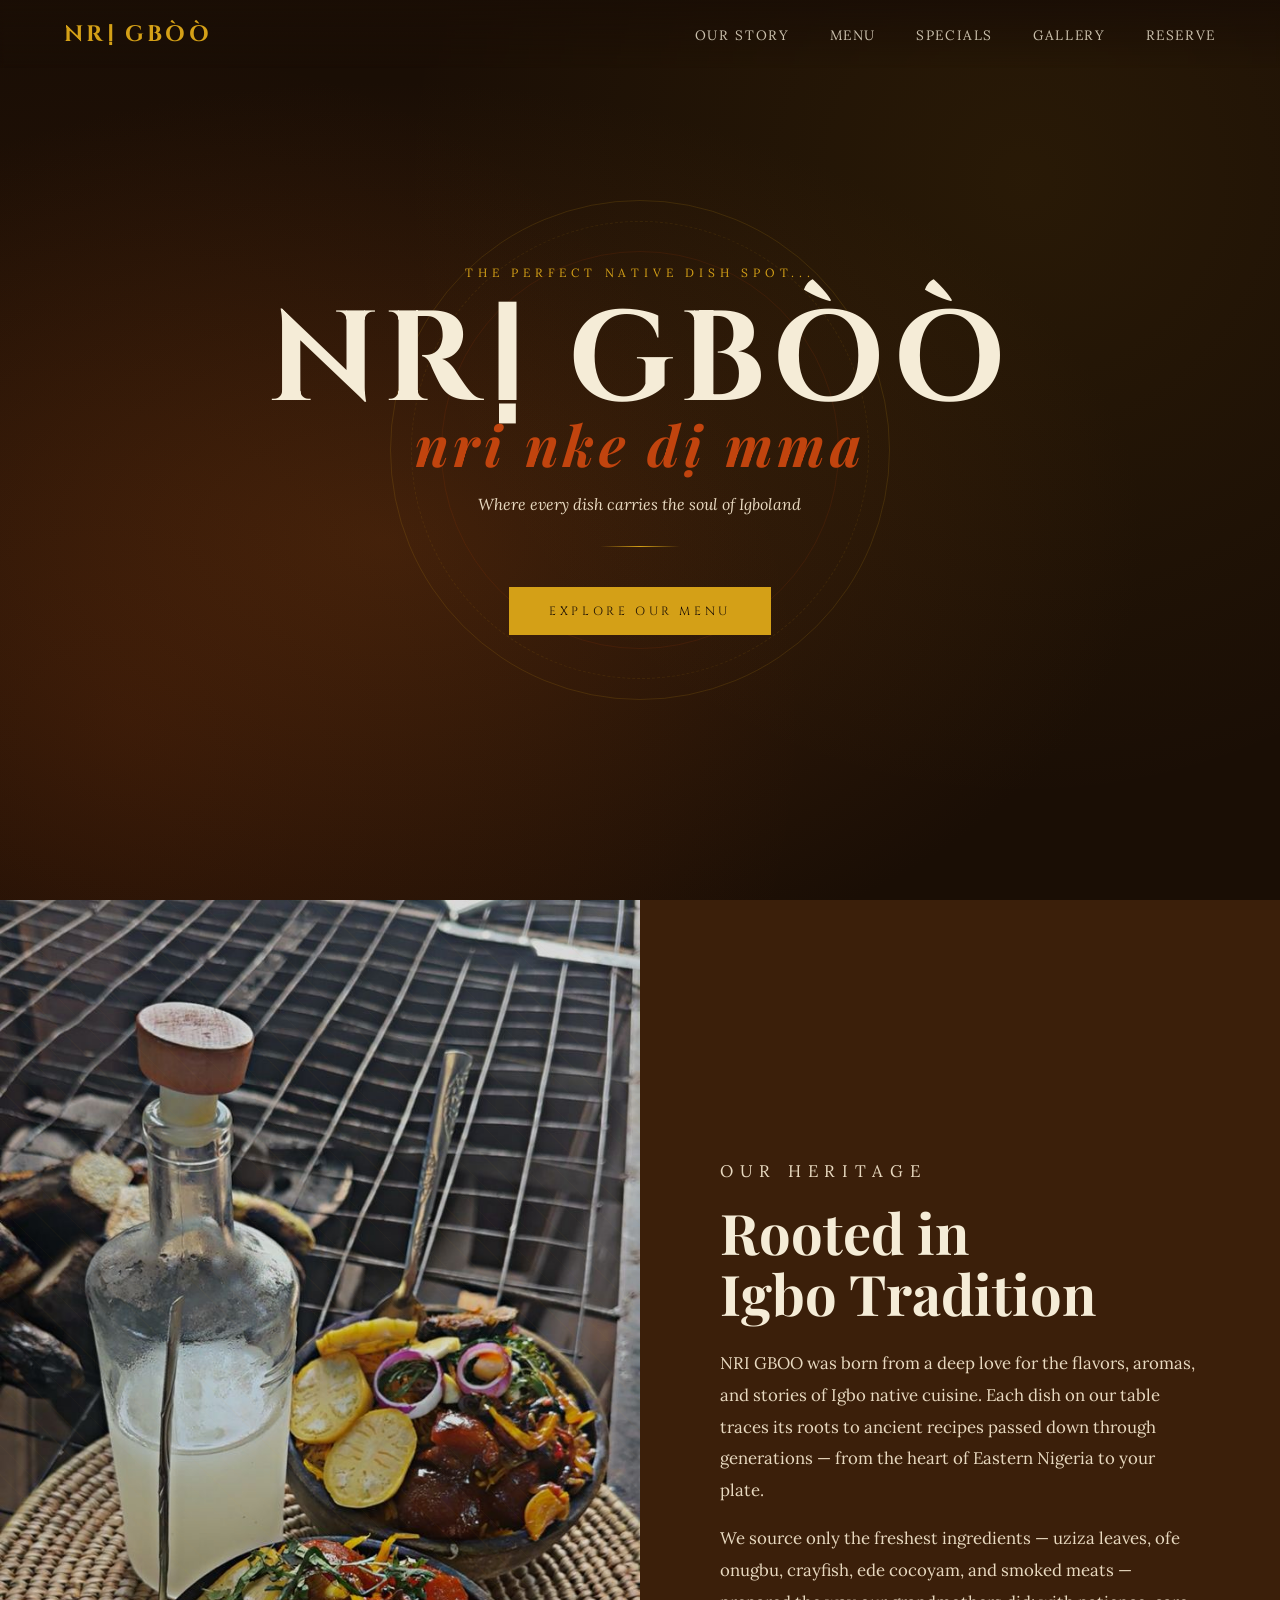
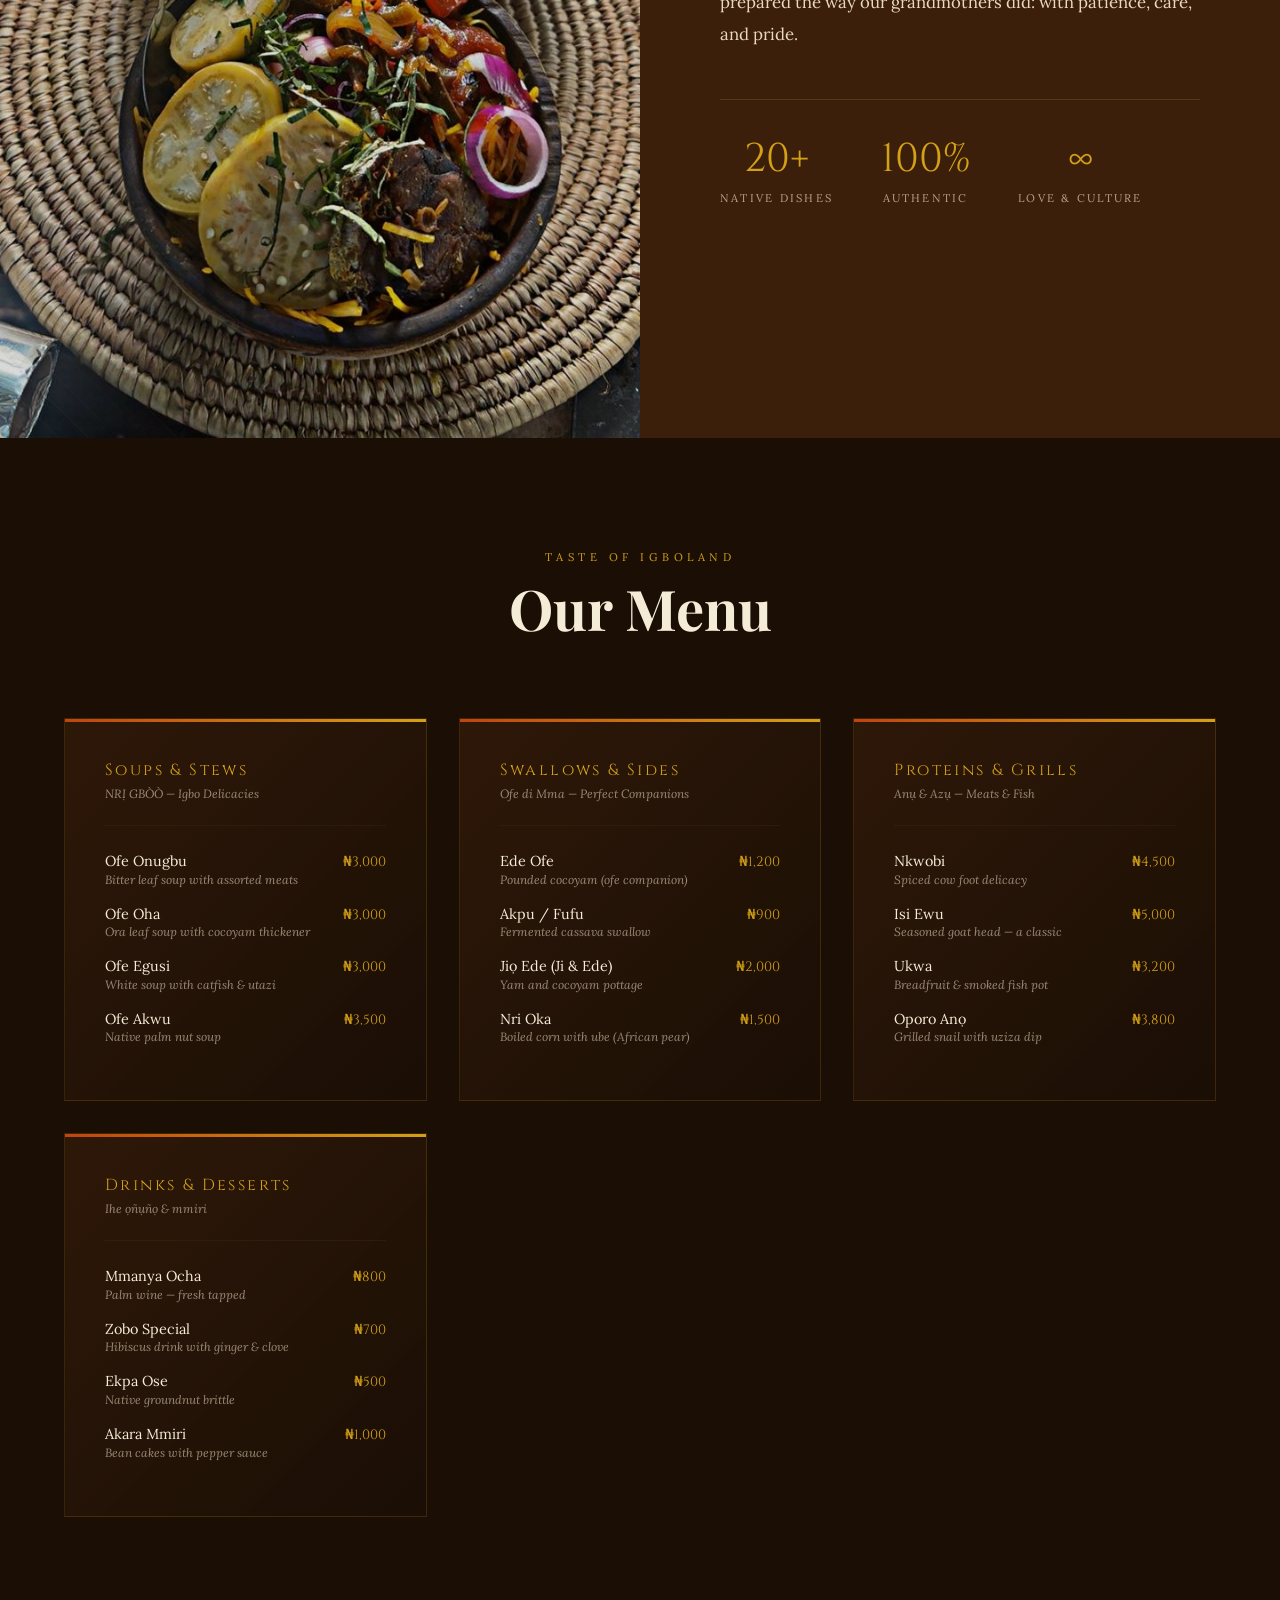
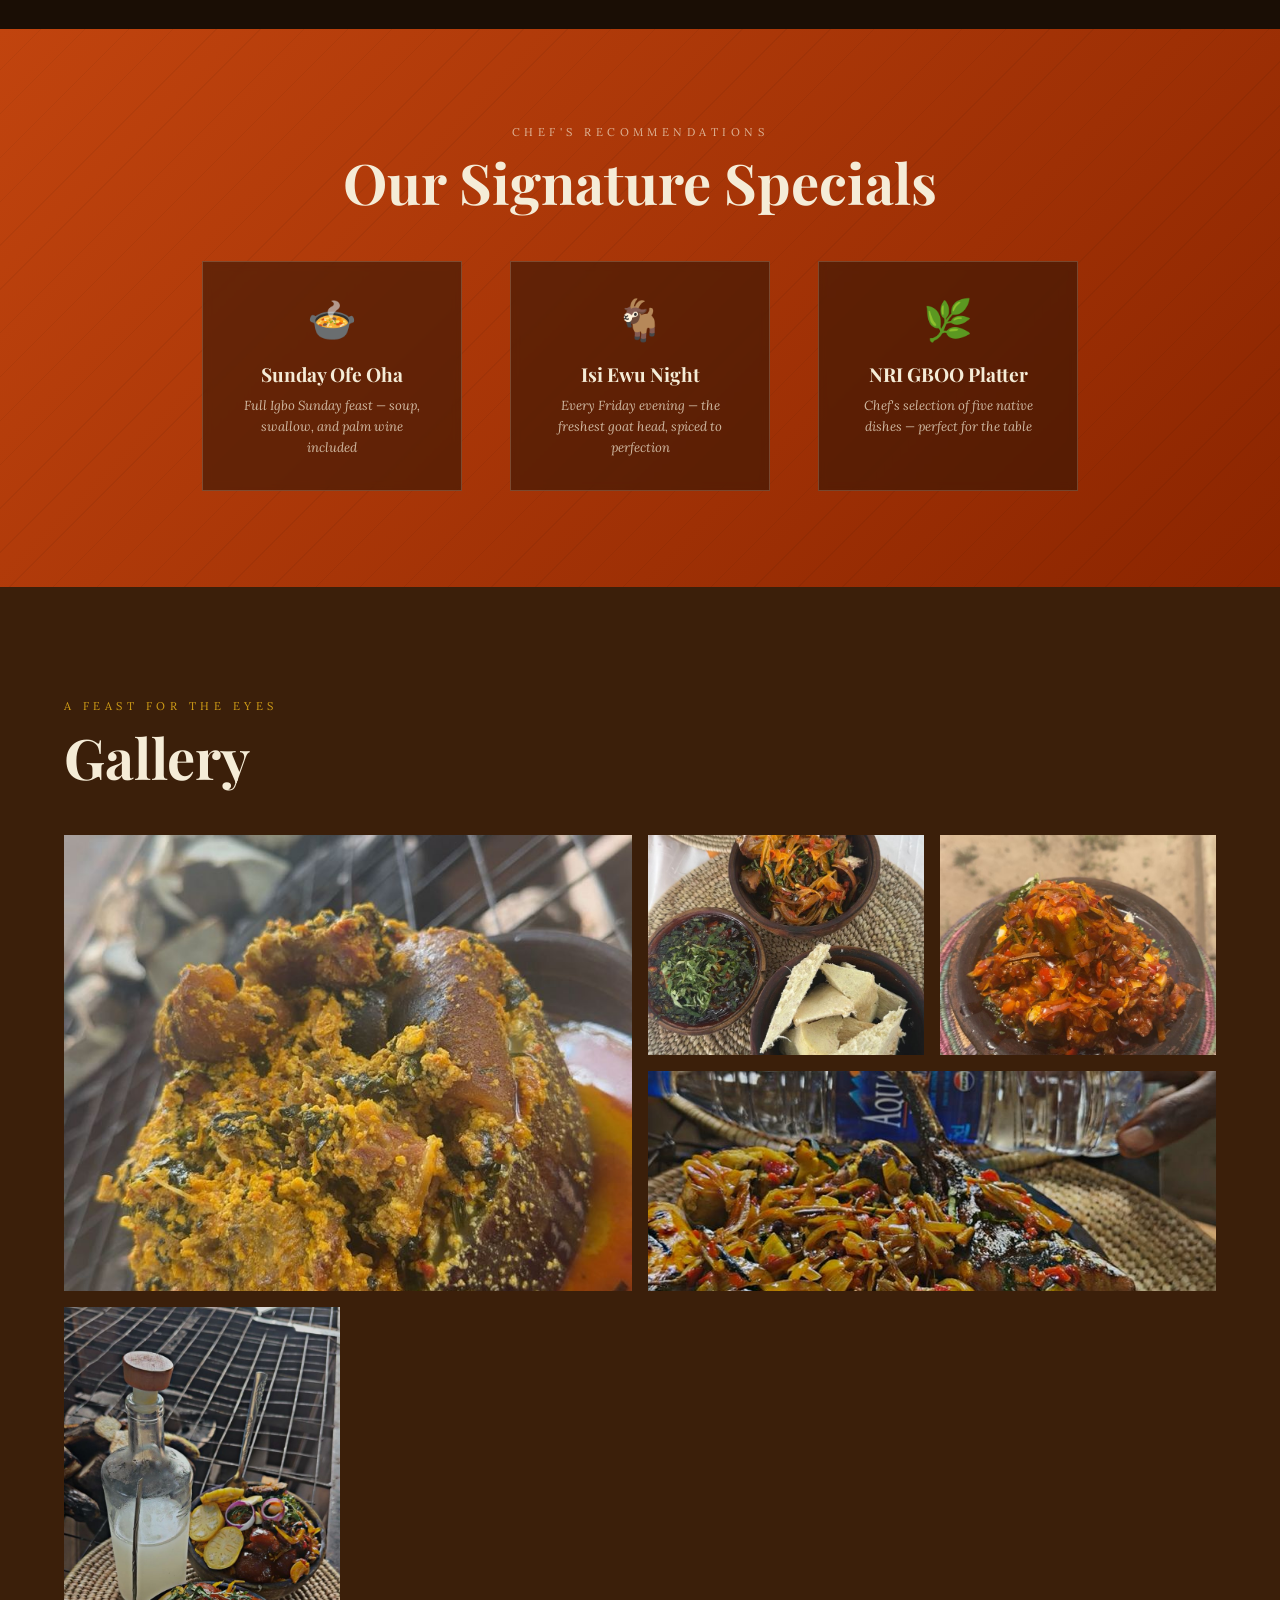
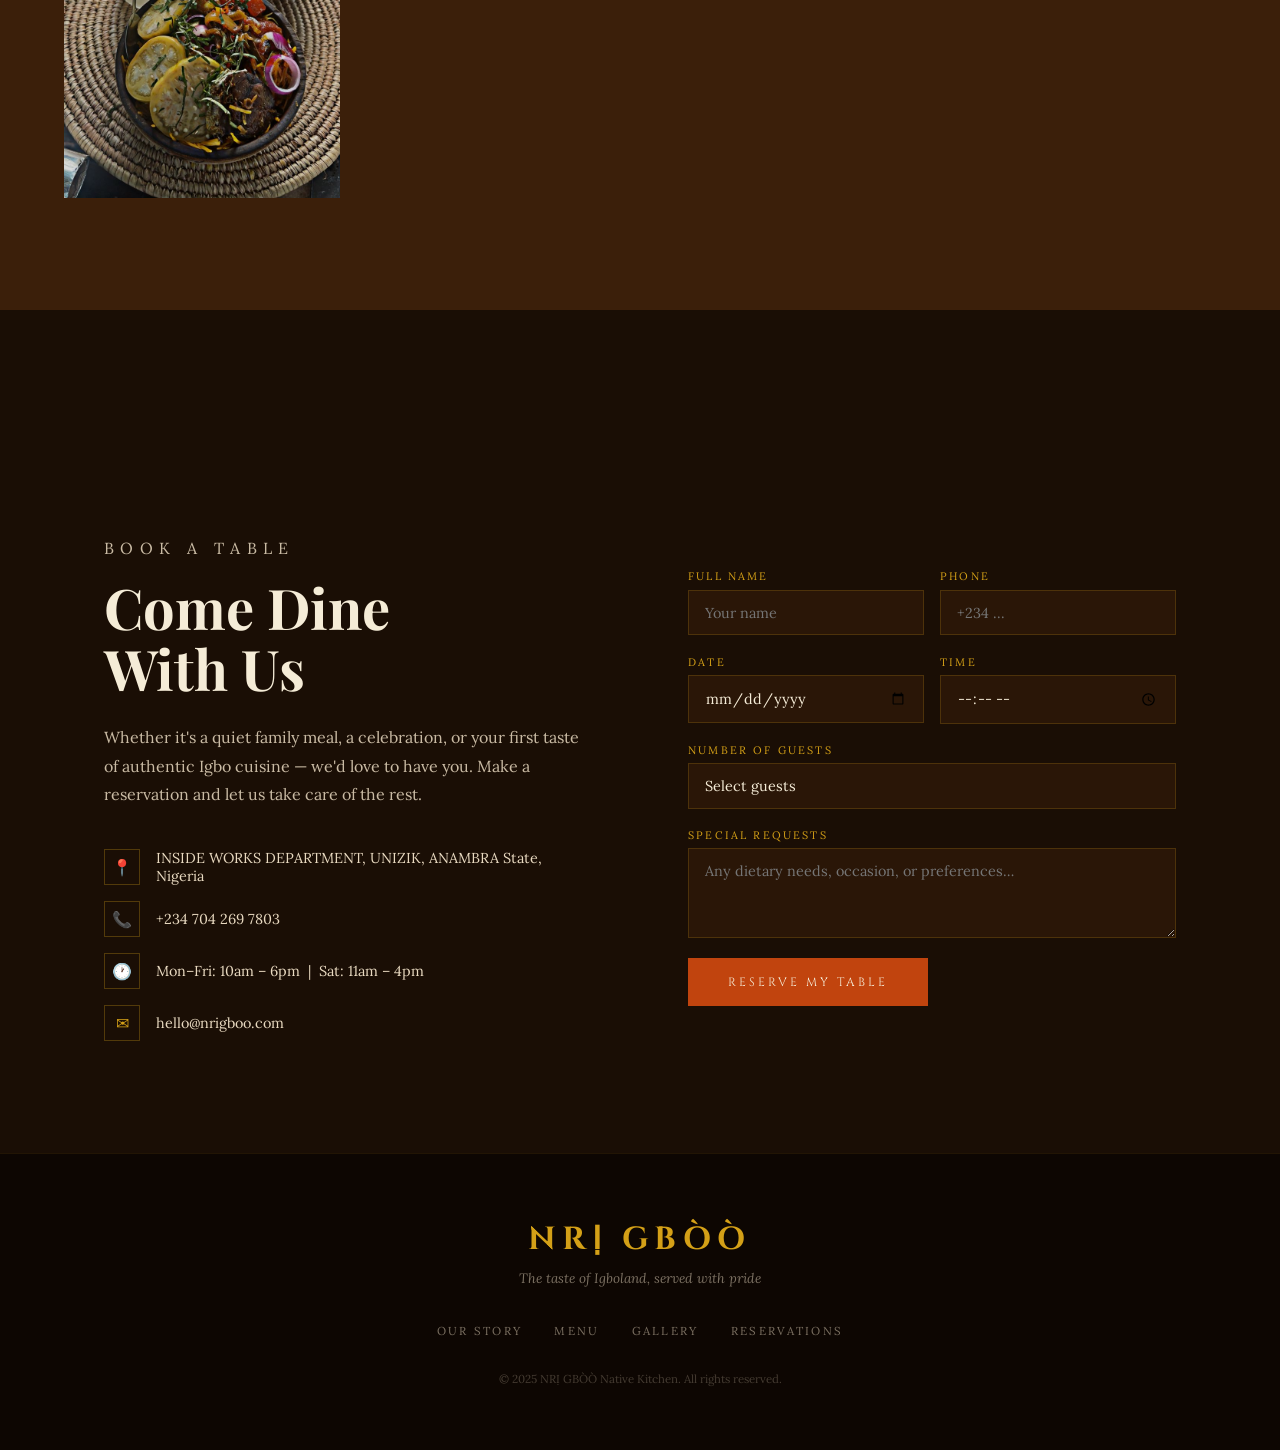
<file: nri.html>
<!DOCTYPE html>
<html lang="en">

<head>
    <meta charset="UTF-8" />
    <meta name="viewport" content="width=device-width, initial-scale=1.0" />
    <title>NRỊ GBÒÒ — The Perfect Native Dish Spot...</title>
    <link
        href="https://fonts.googleapis.com/css2?family=Playfair+Display:ital,wght@0,400;0,700;0,900;1,400;1,700&family=Cinzel:wght@400;600;700&family=Lora:ital,wght@0,400;0,500;1,400&display=swap"
        rel="stylesheet" />
    <link rel="stylesheet" href="nri.css">

</head>

<body>

    <!-- NAV -->
    <nav>
        <a class="nav-logo" href="#hero">NRỊ GBÒÒ</a>
        <ul class="nav-links">
            <li><a href="#about">Our Story</a></li>
            <li><a href="#menu">Menu</a></li>
            <li><a href="#specials">Specials</a></li>
            <li><a href="#gallery">Gallery</a></li>
            <li><a href="#reservations">Reserve</a></li>
        </ul>
    </nav>

    <!-- HERO -->
    <section id="hero">
        <div class="hero-pattern"></div>
        <div class="hero-ornament"></div>
        <div class="hero-content">
            <p class="hero-eyebrow">The Perfect Native Dish Spot...</p>
            <h1 class="hero-title">
                NRỊ GBÒÒ
                <span>nri nke dị mma</span>
            </h1>
            <p class="hero-subtitle">Where every dish carries the soul of Igboland</p>
            <div class="hero-divider"></div>
            <a href="#menu" class="hero-cta">Explore Our Menu</a>
        </div>
    </section>

    <!-- ABOUT -->
    <section id="about">
        <div class="about-visual">
            <img src="images/WhatsApp Image 2026-03-18 at 19.17.54 (2).jpeg" alt="">

        </div>
        <div class="about-text reveal">
            <p class="section-label">Our Heritage</p>
            <h2 class="section-title">Rooted in<br />Igbo Tradition</h2>
            <p>
                NRI GBOO was born from a deep love for the flavors, aromas, and stories of Igbo native cuisine.
                Each dish on our table traces its roots to ancient recipes passed down through generations —
                from the heart of Eastern Nigeria to your plate.
            </p>
            <p>
                We source only the freshest ingredients — uziza leaves, ofe onugbu, crayfish, ede cocoyam,
                and smoked meats — prepared the way our grandmothers did: with patience, care, and pride.
            </p>
            <div class="about-accent">
                <div class="accent-stat">
                    <span class="num">20+</span>
                    <span class="lbl">Native Dishes</span>
                </div>
                <div class="accent-stat">
                    <span class="num">100%</span>
                    <span class="lbl">Authentic</span>
                </div>
                <div class="accent-stat">
                    <span class="num">∞</span>
                    <span class="lbl">Love & Culture</span>
                </div>
            </div>
        </div>
    </section>

    <!-- MENU -->
    <section id="menu">
        <div class="menu-header reveal">
            <p class="section-label">Taste of Igboland</p>
            <h2 class="section-title">Our Menu</h2>
        </div>
        <div class="menu-grid">

            <div class="menu-category reveal">
                <div class="cat-name">Soups & Stews</div>
                <div class="cat-subtitle"> NRỊ GBÒÒ — Igbo Delicacies</div>
                <div class="dish">
                    <div>
                        <span class="dish-name">Ofe Onugbu</span>
                        <span class="dish-desc">Bitter leaf soup with assorted meats</span>
                    </div>
                    <span class="dish-price">₦3,000</span>
                </div>
                <div class="dish">
                    <div>
                        <span class="dish-name">Ofe Oha</span>
                        <span class="dish-desc">Ora leaf soup with cocoyam thickener</span>
                    </div>
                    <span class="dish-price">₦3,000</span>
                </div>
                <div class="dish">
                    <div>
                        <span class="dish-name">Ofe Egusi</span>
                        <span class="dish-desc">White soup with catfish & utazi</span>
                    </div>
                    <span class="dish-price">₦3,000</span>
                </div>
                <div class="dish">
                    <div>
                        <span class="dish-name">Ofe Akwu</span>
                        <span class="dish-desc">Native palm nut soup</span>
                    </div>
                    <span class="dish-price">₦3,500</span>
                </div>
            </div>

            <div class="menu-category reveal">
                <div class="cat-name">Swallows & Sides</div>
                <div class="cat-subtitle">Ofe di Mma — Perfect Companions</div>
                <div class="dish">
                    <div>
                        <span class="dish-name">Ede Ofe</span>
                        <span class="dish-desc">Pounded cocoyam (ofe companion)</span>
                    </div>
                    <span class="dish-price">₦1,200</span>
                </div>
                <div class="dish">
                    <div>
                        <span class="dish-name">Akpu / Fufu</span>
                        <span class="dish-desc">Fermented cassava swallow</span>
                    </div>
                    <span class="dish-price">₦900</span>
                </div>
                <div class="dish">
                    <div>
                        <span class="dish-name">Jiọ Ede (Ji & Ede)</span>
                        <span class="dish-desc">Yam and cocoyam pottage</span>
                    </div>
                    <span class="dish-price">₦2,000</span>
                </div>
                <div class="dish">
                    <div>
                        <span class="dish-name">Nri Oka</span>
                        <span class="dish-desc">Boiled corn with ube (African pear)</span>
                    </div>
                    <span class="dish-price">₦1,500</span>
                </div>
            </div>

            <div class="menu-category reveal">
                <div class="cat-name">Proteins & Grills</div>
                <div class="cat-subtitle">Anụ & Azụ — Meats & Fish</div>
                <div class="dish">
                    <div>
                        <span class="dish-name">Nkwobi</span>
                        <span class="dish-desc">Spiced cow foot delicacy</span>
                    </div>
                    <span class="dish-price">₦4,500</span>
                </div>
                <div class="dish">
                    <div>
                        <span class="dish-name">Isi Ewu</span>
                        <span class="dish-desc">Seasoned goat head — a classic</span>
                    </div>
                    <span class="dish-price">₦5,000</span>
                </div>
                <div class="dish">
                    <div>
                        <span class="dish-name">Ukwa</span>
                        <span class="dish-desc"> Breadfruit & smoked fish pot</span>
                    </div>
                    <span class="dish-price">₦3,200</span>
                </div>
                <div class="dish">
                    <div>
                        <span class="dish-name">Oporo Anọ</span>
                        <span class="dish-desc">Grilled snail with uziza dip</span>
                    </div>
                    <span class="dish-price">₦3,800</span>
                </div>
            </div>

            <div class="menu-category reveal">
                <div class="cat-name">Drinks & Desserts</div>
                <div class="cat-subtitle">Ihe ọñụñọ & mmiri</div>
                <div class="dish">
                    <div>
                        <span class="dish-name">Mmanya Ocha</span>
                        <span class="dish-desc">Palm wine — fresh tapped</span>
                    </div>
                    <span class="dish-price">₦800</span>
                </div>
                <div class="dish">
                    <div>
                        <span class="dish-name">Zobo Special</span>
                        <span class="dish-desc">Hibiscus drink with ginger & clove</span>
                    </div>
                    <span class="dish-price">₦700</span>
                </div>
                <div class="dish">
                    <div>
                        <span class="dish-name">Ekpa Ose</span>
                        <span class="dish-desc">Native groundnut brittle</span>
                    </div>
                    <span class="dish-price">₦500</span>
                </div>
                <div class="dish">
                    <div>
                        <span class="dish-name">Akara Mmiri</span>
                        <span class="dish-desc">Bean cakes with pepper sauce</span>
                    </div>
                    <span class="dish-price">₦1,000</span>
                </div>
            </div>

        </div>
    </section>

    <!-- SPECIALS BANNER -->
    <section id="specials">
        <p class="section-label">Chef's Recommendations</p>
        <h2 class="section-title reveal">Our Signature Specials</h2>
        <div class="specials-grid">
            <div class="special-item reveal">
                <div class="special-icon">🍲</div>
                <div class="special-name">Sunday Ofe Oha</div>
                <div class="special-desc">Full Igbo Sunday feast — soup, swallow, and palm wine included</div>
            </div>
            <div class="special-item reveal">
                <div class="special-icon">🐐</div>
                <div class="special-name">Isi Ewu Night</div>
                <div class="special-desc">Every Friday evening — the freshest goat head, spiced to perfection</div>
            </div>
            <div class="special-item reveal">
                <div class="special-icon">🌿</div>
                <div class="special-name">NRI GBOO Platter</div>
                <div class="special-desc">Chef's selection of five native dishes — perfect for the table</div>
            </div>
        </div>
    </section>

    <!-- GALLERY -->
    <section id="gallery">
        <div class="gallery-header reveal">
            <p class="section-label">A Feast for the Eyes</p>
            <h2 class="section-title">Gallery</h2>
        </div>
        <div class="gallery-grid">
            <div class="gallery-cell">
                <div class="gallery-inner">
                    <img src="images/WhatsApp Image 2026-03-18 at 19.17.52.jpeg" alt="">
                    <div class="gallery-label">Ofe Egusi — our most beloved soup</div>
                </div>
            </div>
            <div class="gallery-cell">
                <div class="gallery-inner">
                    <img src="images/WhatsApp Image 2026-03-18 at 19.17.53.jpeg" alt="">
                    <div class="gallery-label">Fresh herbs from the market</div>
                </div>
            </div>
            <div class="gallery-cell">
                <div class="gallery-inner">
                    <img src="images/WhatsApp Image 2026-03-18 at 19.17.54.jpeg" alt="">
                    <div class="gallery-label">Ukwa — breadfruit delight</div>
                </div>
            </div>
            <div class="gallery-cell">
                <div class="gallery-inner">
                    <img src="images/WhatsApp Image 2026-03-18 at 19.17.54 (1).jpeg" alt="">
                    <div class="gallery-label">The NRI GBOO dining room</div>
                </div>
            </div>
            <div class="gallery-cell">
                <div class="gallery-inner">
                    <img src="images/WhatsApp Image 2026-03-18 at 19.17.54 (2).jpeg" alt="">
                    <div class="gallery-label">Nkwobi — the classic appetiser</div>
                </div>
            </div>
        </div>
    </section>

    <!-- RESERVA1TIONS -->
    <section style="background: var(--dark); padding-top: 7rem;">
        <div id="reservations">
            <div class="res-info reveal">
                <p class="section-label">Book a Table</p>
                <h2 class="section-title">Come Dine<br />With Us</h2>
                <p>
                    Whether it's a quiet family meal, a celebration, or your first taste of authentic Igbo cuisine —
                    we'd love to have you. Make a reservation and let us take care of the rest.
                </p>
                <ul class="contact-list">
                    <li>
                        <span class="icon">📍</span>
                        <span>INSIDE WORKS DEPARTMENT, UNIZIK, ANAMBRA State, Nigeria</span>
                    </li>
                    <li>
                        <span class="icon">📞</span>
                        <span>+234 704 269 7803</span>
                    </li>
                    <li>
                        <span class="icon">🕐</span>
                        <span>Mon–Fri: 10am – 6pm &nbsp;|&nbsp; Sat: 11am – 4pm</span>
                    </li>
                    <li>
                        <span class="icon">✉</span>
                        <span>hello@nrigboo.com</span>
                    </li>
                </ul>
            </div>
            <div class="res-form reveal">
                <div class="form-row">
                    <div class="field">
                        <label>Full Name</label>
                        <input type="text" placeholder="Your name" />
                    </div>
                    <div class="field">
                        <label>Phone</label>
                        <input type="tel" placeholder="+234 ..." />
                    </div>
                </div>
                <div class="form-row">
                    <div class="field">
                        <label>Date</label>
                        <input type="date" />
                    </div>
                    <div class="field">
                        <label>Time</label>
                        <input type="time" />
                    </div>
                </div>
                <div class="field">
                    <label>Number of Guests</label>
                    <select>
                        <option value="">Select guests</option>
                        <option>1–2 guests</option>
                        <option>3–4 guests</option>
                        <option>5–6 guests</option>
                        <option>7–10 guests</option>
                        <option>Large group (10+)</option>
                    </select>
                </div>
                <div class="field">
                    <label>Special Requests</label>
                    <textarea placeholder="Any dietary needs, occasion, or preferences…"></textarea>
                </div>
                <button class="submit-btn"
                    onclick="alert('Thank you! Your reservation request has been received. We will confirm shortly.')">
                    Reserve My Table
                </button>
            </div>
        </div>
    </section>

    <!-- <button id="scrollTop" onclick="window.scrollTo({top: 0, behavior: 'smooth'})">&#8679;</button> -->

    <!-- FOOTER -->
    <footer>
        <div class="footer-logo">NRỊ GBÒÒ</div>
        <div class="footer-tagline">The taste of Igboland, served with pride</div>
        <ul class="footer-links">
            <li><a href="#about">Our Story</a></li>
            <li><a href="#menu">Menu</a></li>
            <li><a href="#gallery">Gallery</a></li>
            <li><a href="#reservations">Reservations</a></li>
        </ul>
        <div class="footer-copy">© 2025 NRỊ GBÒÒ Native Kitchen. All rights reserved.</div>
    </footer>

    <script src="nri.js" defer></script>


</body>

</html>
</file>
<file: nri.css>
:root {
            --clay: #C1440E;
            --gold: #D4A017;
            --cream: #F5ECD7;
            --dark: #1A0E05;
            --bark: #3B1F0A;
            --leaf: #4A6741;
            --smoke: #E8D9C0;
        }

        *,
        *::before,
        *::after {
            box-sizing: border-box;
            margin: 0;
            padding: 0;
        }

        html {
            scroll-behavior: smooth;
        }

        body {
            background: var(--dark);
            color: var(--cream);
            font-family: 'Lora', Georgia, serif;
            overflow-x: hidden;
        }

        /* ── NOISE OVERLAY ── */
        body::before {
            content: '';
            position: fixed;
            inset: 0;
            z-index: 0;
            background-image: url("data:image/svg+xml,%3Csvg viewBox='0 0 200 200' xmlns='http://www.w3.org/2000/svg'%3E%3Cfilter id='n'%3E%3CfeTurbulence type='fractalNoise' baseFrequency='0.75' numOctaves='4' stitchTiles='stitch'/%3E%3C/filter%3E%3Crect width='100%25' height='100%25' filter='url(%23n)' opacity='0.04'/%3E%3C/svg%3E");
            pointer-events: none;
        }

        /* ── NAV ── */
        nav {
            position: fixed;
            top: 0;
            left: 0;
            right: 0;
            z-index: 100;
            display: flex;
            align-items: center;
            justify-content: space-between;
            padding: 1.2rem 4rem;
            background: linear-gradient(to bottom, rgba(26, 14, 5, 0.95), transparent);
            backdrop-filter: blur(2px);
        }

        .nav-logo {
            font-family: 'Cinzel', serif;
            font-size: 1.4rem;
            font-weight: 700;
            letter-spacing: 0.15em;
            color: var(--gold);
            text-decoration: none;
        }

        .nav-links {
            display: flex;
            gap: 2.5rem;
            list-style: none;
        }

        .nav-links a {
            font-family: 'Lora', serif;
            font-size: 0.85rem;
            letter-spacing: 0.12em;
            text-transform: uppercase;
            color: var(--cream);
            text-decoration: none;
            opacity: 0.8;
            transition: opacity 0.3s, color 0.3s;
        }

        .nav-links a:hover {
            opacity: 1;
            color: var(--gold);
        }

        /* ── HERO ── */
        #hero {
            position: relative;
            min-height: 100vh;
            display: flex;
            align-items: center;
            justify-content: center;
            overflow: hidden;
            background: radial-gradient(ellipse at 30% 60%, #3B1F0A 0%, #1A0E05 60%);
        }

        .hero-pattern {
            position: absolute;
            inset: 0;
            background-image:
                radial-gradient(circle at 80% 20%, rgba(212, 160, 23, 0.08) 0%, transparent 50%),
                radial-gradient(circle at 10% 80%, rgba(193, 68, 14, 0.12) 0%, transparent 50%);
        }

        /* Adire / Uli-inspired geometric border art */
        .hero-ornament {
            position: absolute;
            width: 500px;
            height: 500px;
            border: 1px solid rgba(212, 160, 23, 0.15);
            border-radius: 50%;
            top: 50%;
            left: 50%;
            transform: translate(-50%, -50%);
            animation: slowSpin 60s linear infinite;
        }

        .hero-ornament::before {
            content: '';
            position: absolute;
            inset: 20px;
            border: 1px dashed rgba(212, 160, 23, 0.1);
            border-radius: 50%;
        }

        .hero-ornament::after {
            content: '';
            position: absolute;
            inset: 50px;
            border: 1px solid rgba(193, 68, 14, 0.12);
            border-radius: 50%;
        }

        @keyframes slowSpin {
            to {
                transform: translate(-50%, -50%) rotate(360deg);
            }
        }

        .hero-content {
            position: relative;
            z-index: 2;
            text-align: center;
            padding: 2rem;
        }

        .hero-eyebrow {
            font-family: 'Lora', serif;
            font-size: 0.75rem;
            letter-spacing: 0.4em;
            text-transform: uppercase;
            color: var(--gold);
            margin-bottom: 1.5rem;
            opacity: 0;
            animation: fadeUp 1s 0.3s forwards;
        }

        .hero-title {
            font-family: 'Cinzel', serif;
            font-size: clamp(4rem, 10vw, 8rem);
            font-weight: 700;
            line-height: 0.9;
            letter-spacing: 0.05em;
            color: var(--cream);
            margin-bottom: 0.3rem;
            opacity: 0;
            animation: fadeUp 1s 0.5s forwards;
        }

        .hero-title span {
            display: block;
            color: var(--clay);
            font-style: italic;
            font-family: 'Playfair Display', serif;
            font-size: clamp(2rem, 5vw, 3.5rem);
            letter-spacing: 0.08em;
        }

        .hero-subtitle {
            font-family: 'Lora', serif;
            font-size: 1rem;
            font-style: italic;
            color: var(--smoke);
            opacity: 0;
            margin-top: 1.5rem;
            animation: fadeUp 1s 0.7s forwards;
        }

        .hero-divider {
            width: 80px;
            height: 1px;
            background: linear-gradient(to right, transparent, var(--gold), transparent);
            margin: 2rem auto;
            opacity: 0;
            animation: fadeUp 1s 0.9s forwards;
        }

        .hero-cta {
            display: inline-block;
            font-family: 'Cinzel', serif;
            font-size: 0.75rem;
            letter-spacing: 0.3em;
            text-transform: uppercase;
            color: var(--dark);
            background: var(--gold);
            padding: 1rem 2.5rem;
            text-decoration: none;
            margin-top: 0.5rem;
            opacity: 0;
            animation: fadeUp 1s 1.1s forwards;
            transition: background 0.3s, transform 0.3s;
        }

        .hero-cta:hover {
            background: var(--clay);
            color: var(--cream);
            transform: translateY(-2px);
        }

        @keyframes fadeUp {
            from {
                opacity: 0;
                transform: translateY(20px);
            }

            to {
                opacity: 1;
                transform: translateY(0);
            }
        }

        /* ── SECTION BASE ── */
        section {
            position: relative;
            z-index: 1;
        }

        .section-label {
            font-family: 'Lora', serif;
            font-size: 0.7rem;
            letter-spacing: 0.4em;
            text-transform: uppercase;
            color: var(--gold);
            margin-bottom: 0.8rem;
        }

        .section-title {
            font-family: 'Playfair Display', serif;
            font-size: clamp(2.2rem, 5vw, 3.5rem);
            font-weight: 700;
            line-height: 1.1;
            color: var(--cream);
        }

        /* ── ABOUT ── */
        #about {
            display: grid;
            grid-template-columns: 1fr 1fr;
            min-height: 80vh;
        }

        .about-visual {
            background: linear-gradient(135deg, #3B1F0A 0%, #6B3A1A 50%, #3B1F0A 100%);
            position: relative;
            overflow: hidden;
            display: flex;
            align-items: center;
            justify-content: center;
        }

        .about-visual {
            min-height: 300px;
        }

        .about-visual img {
            width: 100%;
            height: 100%;
            object-fit: cover;
            object-position: center;
            display: block;
        }

        .about-visual-inner {
            width: 280px;
            height: 380px;
            border: 1px solid rgba(212, 160, 23, 0.3);
            position: relative;
            display: flex;
            align-items: center;
            justify-content: center;
        }

        .about-visual-inner::before {
            content: '𓃰';
            font-size: 8rem;
            opacity: 0.1;
            position: absolute;
        }

        .igbo-symbol {
            font-size: 5rem;
            line-height: 1;
            text-align: center;
            color: var(--gold);
            opacity: 0.6;
        }

        .about-visual::after {
            content: '';
            position: absolute;
            inset: 0;
            background: repeating-linear-gradient(45deg,
                    transparent,
                    transparent 20px,
                    rgba(212, 160, 23, 0.03) 20px,
                    rgba(212, 160, 23, 0.03) 21px);
        }

        .about-text {
            background: var(--bark);
            padding: 6rem 5rem;
            display: flex;
            flex-direction: column;
            justify-content: center;
        }

        .about-text p {
            font-size: 1.05rem;
            line-height: 1.9;
            color: var(--smoke);
            margin-top: 1.5rem;
        }

        .about-text p+p {
            margin-top: 1rem;
        }

        .about-accent {
            margin-top: 3rem;
            padding-top: 2rem;
            border-top: 1px solid rgba(212, 160, 23, 0.2);
            display: flex;
            gap: 3rem;
        }

        .accent-stat {
            text-align: center;
        }

        .accent-stat .num {
            font-family: 'Cinzel', serif;
            font-size: 2.5rem;
            color: var(--gold);
            display: block;
        }

        .accent-stat .lbl {
            font-size: 0.7rem;
            letter-spacing: 0.2em;
            text-transform: uppercase;
            color: var(--smoke);
            opacity: 0.7;
        }

        /* ── MENU ── */
        #menu {
            padding: 7rem 4rem;
            background: var(--dark);
        }

        .menu-header {
            text-align: center;
            margin-bottom: 5rem;
        }

        .menu-grid {
            display: grid;
            grid-template-columns: repeat(auto-fill, minmax(300px, 1fr));
            gap: 2rem;
            max-width: 1200px;
            margin: 0 auto;
        }

        .menu-category {
            background: linear-gradient(135deg, rgba(59, 31, 10, 0.6), rgba(26, 14, 5, 0.8));
            border: 1px solid rgba(212, 160, 23, 0.15);
            padding: 2.5rem;
            position: relative;
            overflow: hidden;
            transition: border-color 0.3s, transform 0.3s;
        }

        .menu-category:hover {
            border-color: rgba(212, 160, 23, 0.4);
            transform: translateY(-4px);
        }

        .menu-category::before {
            content: '';
            position: absolute;
            top: 0;
            left: 0;
            right: 0;
            height: 3px;
            background: linear-gradient(to right, var(--clay), var(--gold));
        }

        .cat-name {
            font-family: 'Cinzel', serif;
            font-size: 1rem;
            letter-spacing: 0.15em;
            color: var(--gold);
            margin-bottom: 0.3rem;
        }

        .cat-subtitle {
            font-size: 0.75rem;
            font-style: italic;
            color: var(--smoke);
            opacity: 0.6;
            margin-bottom: 1.5rem;
            padding-bottom: 1.5rem;
            border-bottom: 1px solid rgba(212, 160, 23, 0.1);
        }

        .dish {
            display: flex;
            justify-content: space-between;
            align-items: baseline;
            margin-bottom: 1rem;
            gap: 1rem;
        }

        .dish-name {
            font-size: 0.9rem;
            color: var(--cream);
            flex: 1;
        }

        .dish-desc {
            font-size: 0.75rem;
            font-style: italic;
            color: var(--smoke);
            opacity: 0.6;
            display: block;
            margin-top: 0.1rem;
        }

        .dish-price {
            font-family: 'Cinzel', serif;
            font-size: 0.85rem;
            color: var(--gold);
            white-space: nowrap;
        }

        /* ── SPECIALS BANNER ── */
        #specials {
            padding: 6rem 4rem;
            background: linear-gradient(135deg, var(--clay) 0%, #8B2500 100%);
            text-align: center;
            position: relative;
            overflow: hidden;
        }

        #specials::before {
            content: '';
            position: absolute;
            inset: 0;
            background: repeating-linear-gradient(-45deg, transparent, transparent 30px,
                    rgba(0, 0, 0, 0.05) 30px, rgba(0, 0, 0, 0.05) 31px);
        }

        #specials .section-label {
            color: rgba(245, 236, 215, 0.7);
        }

        #specials .section-title {
            color: var(--cream);
        }

        .specials-grid {
            display: flex;
            gap: 3rem;
            justify-content: center;
            flex-wrap: wrap;
            margin-top: 3rem;
            position: relative;
        }

        .special-item {
            background: rgba(26, 14, 5, 0.5);
            border: 1px solid rgba(245, 236, 215, 0.2);
            padding: 2rem 2.5rem;
            max-width: 260px;
            text-align: center;
            backdrop-filter: blur(4px);
        }

        .special-icon {
            font-size: 2.5rem;
            margin-bottom: 1rem;
        }

        .special-name {
            font-family: 'Playfair Display', serif;
            font-size: 1.2rem;
            font-weight: 700;
            color: var(--cream);
            margin-bottom: 0.5rem;
        }

        .special-desc {
            font-size: 0.82rem;
            font-style: italic;
            color: rgba(245, 236, 215, 0.75);
            line-height: 1.6;
        }

        /* ── GALLERY ── */
        #gallery {
            padding: 7rem 4rem;
            background: var(--bark);
        }

        .gallery-header {
            margin-bottom: 3rem;
        }

        .gallery-grid {
            display: grid;
            grid-template-columns: repeat(4, 1fr);
            grid-template-rows: 220px 220px;
            gap: 1rem;
            max-width: 1200px;
            margin: 0 auto;
        }

        .gallery-cell {
            position: relative;
            overflow: hidden;
        }

        .gallery-cell:first-child {
            grid-column: span 2;
            grid-row: span 2;
        }

        .gallery-cell:nth-child(4) {
            grid-column: span 2;
        }

        .gallery-inner {
            width: 100%;
            height: 100%;
            display: flex;
            align-items: center;
            justify-content: center;
            position: relative;
            overflow: hidden;
            transition: transform 0.5s;
        }

        .gallery-inner img {
            width: 100%;
            height: 100%;
            object-fit: cover;
            object-position: center;
            display: block;
        }

        .gallery-cell:hover .gallery-inner {
            transform: scale(1.04);
        }

        /* Placeholder "food art" tiles */
        .gallery-cell:nth-child(1) .gallery-inner {
            background: linear-gradient(135deg, #5C2E0A, #8B4513);
        }

        .gallery-cell:nth-child(2) .gallery-inner {
            background: linear-gradient(135deg, #2D4A1E, #4A6741);
        }

        .gallery-cell:nth-child(3) .gallery-inner {
            background: linear-gradient(135deg, #6B3A1A, #3B1F0A);
        }

        .gallery-cell:nth-child(4) .gallery-inner {
            background: linear-gradient(135deg, #8B2500, #C1440E);
        }

        .gallery-cell:nth-child(5) .gallery-inner {
            background: linear-gradient(135deg, #4A6741, #2D4A1E);
        }

        .gallery-label {
            position: absolute;
            bottom: 0;
            left: 0;
            right: 0;
            padding: 1.5rem 1.2rem 1rem;
            background: linear-gradient(to top, rgba(26, 14, 5, 0.9), transparent);
            font-family: 'Lora', serif;
            font-size: 0.85rem;
            font-style: italic;
            color: var(--cream);
            opacity: 0;
            transition: opacity 0.3s;
        }

        .gallery-cell:hover .gallery-label {
            opacity: 1;
        }

        .gallery-emoji {
            font-size: 4rem;
            opacity: 0.5;
        }

        /* ── RESERVATIONS ── */
        #reservations {
            padding: 7rem 4rem;
            background: var(--dark);
            display: grid;
            grid-template-columns: 1fr 1fr;
            gap: 6rem;
            align-items: center;
            max-width: 1200px;
            margin: 0 auto;
        }

        .res-info .section-title {
            margin-bottom: 1.5rem;
        }

        .res-info p {
            font-size: 1rem;
            line-height: 1.8;
            color: var(--smoke);
            opacity: 0.85;
        }

        .contact-list {
            margin-top: 2.5rem;
            list-style: none;
            display: flex;
            flex-direction: column;
            gap: 1rem;
        }

        .contact-list li {
            display: flex;
            align-items: center;
            gap: 1rem;
            font-size: 0.9rem;
            color: var(--smoke);
        }

        .contact-list .icon {
            width: 36px;
            height: 36px;
            border: 1px solid rgba(212, 160, 23, 0.3);
            display: flex;
            align-items: center;
            justify-content: center;
            font-size: 1rem;
            flex-shrink: 0;
            color: var(--gold);
        }

        .res-form {
            display: flex;
            flex-direction: column;
            gap: 1.2rem;
        }

        .form-row {
            display: grid;
            grid-template-columns: 1fr 1fr;
            gap: 1rem;
        }

        .field {
            display: flex;
            flex-direction: column;
            gap: 0.4rem;
        }

        .field label {
            font-size: 0.68rem;
            letter-spacing: 0.2em;
            text-transform: uppercase;
            color: var(--gold);
        }

        .field input,
        .field select,
        .field textarea {
            background: rgba(59, 31, 10, 0.5);
            border: 1px solid rgba(212, 160, 23, 0.2);
            color: var(--cream);
            font-family: 'Lora', serif;
            font-size: 0.9rem;
            padding: 0.8rem 1rem;
            outline: none;
            transition: border-color 0.3s;
            width: 100%;
            -webkit-appearance: none;
        }

        .field input:focus,
        .field select:focus,
        .field textarea:focus {
            border-color: var(--gold);
        }

        .field select option {
            background: var(--bark);
        }

        .field textarea {
            resize: vertical;
            min-height: 90px;
        }

        .submit-btn {
            background: var(--clay);
            color: var(--cream);
            border: none;
            padding: 1rem 2.5rem;
            font-family: 'Cinzel', serif;
            font-size: 0.75rem;
            letter-spacing: 0.25em;
            text-transform: uppercase;
            cursor: pointer;
            align-self: flex-start;
            transition: background 0.3s, transform 0.3s;
        }

        .submit-btn:hover {
            background: var(--gold);
            color: var(--dark);
            transform: translateY(-2px);
        }

        /* ── FOOTER ── */
        footer {
            background: #0D0602;
            padding: 4rem;
            text-align: center;
            border-top: 1px solid rgba(212, 160, 23, 0.1);
        }

        .footer-logo {
            font-family: 'Cinzel', serif;
            font-size: 2rem;
            font-weight: 700;
            color: var(--gold);
            letter-spacing: 0.2em;
            margin-bottom: 0.5rem;
        }

        .footer-tagline {
            font-family: 'Lora', serif;
            font-style: italic;
            color: var(--smoke);
            opacity: 0.5;
            font-size: 0.85rem;
            margin-bottom: 2rem;
        }

        .footer-links {
            display: flex;
            gap: 2rem;
            justify-content: center;
            list-style: none;
            margin-bottom: 2rem;
        }

        .footer-links a {
            font-size: 0.72rem;
            letter-spacing: 0.2em;
            text-transform: uppercase;
            color: var(--smoke);
            opacity: 0.5;
            text-decoration: none;
            transition: opacity 0.3s;
        }

        .footer-links a:hover {
            opacity: 1;
        }

        .footer-copy {
            font-size: 0.72rem;
            color: var(--smoke);
            opacity: 0.25;
        }

        /* ── SCROLL REVEAL ── */
        .reveal {
            opacity: 0;
            transform: translateY(30px);
            transition: opacity 0.8s ease, transform 0.8s ease;
        }

        .reveal.visible {
            opacity: 1;
            transform: translateY(0);
        }

        /* ── RESPONSIVE ── */
        @media (max-width: 900px) {
            nav {
                padding: 1rem 2rem;
            }

            .nav-links {
                gap: 1.5rem;
            }

            #about {
                grid-template-columns: 1fr;
            }

            .about-visual {
                min-height: 260px;
            }

            .about-text {
                padding: 4rem 2.5rem;
            }

            #menu {
                padding: 5rem 2rem;
            }

            #gallery {
                padding: 5rem 2rem;
            }

            .gallery-grid {
                grid-template-columns: 1fr 1fr;
                grid-template-rows: auto;
            }

            .gallery-cell:first-child {
                grid-column: span 2;
            }

            .gallery-cell:nth-child(4) {
                grid-column: auto;
            }

            #reservations {
                grid-template-columns: 1fr;
                padding: 5rem 2rem;
                gap: 3rem;
            }

            footer {
                padding: 3rem 2rem;
            }
        }

        @media (max-width: 600px) {
            .nav-links {
                display: none;
            }

            .form-row {
                grid-template-columns: 1fr;
            }
        }

        @media (max-width: 900px) {
            nav {
                padding: 1rem 2rem;
            }

            .nav-links {
                gap: 1.5rem;
            }

            #about {
                grid-template-columns: 1fr;
            }

            .about-visual {
                min-height: 300px;
            }

            /* 👈 add this */
            .about-visual img {
                /* 👈 add this */
                width: 100%;
                height: 100%;
                object-fit: cover;
                object-position: center;
                display: block;
            }

            .about-text {
                padding: 4rem 2.5rem;
            }

            #menu {
                padding: 5rem 2rem;
            }

            #gallery {
                padding: 5rem 2rem;
            }

            .gallery-grid {
                grid-template-columns: 1fr 1fr;
                grid-template-rows: auto;
            }

            .gallery-cell:first-child {
                grid-column: span 2;
            }

            .gallery-cell:nth-child(4) {
                grid-column: auto;
            }

            #reservations {
                grid-template-columns: 1fr;
                padding: 5rem 2rem;
                gap: 3rem;
            }

            footer {
                padding: 3rem 2rem;
            }
        }
</file>
<file: menu.css>
/* ══════════════════════════════════════
   MENU PAGE STYLES — NRI GBOO
   Linked alongside nri.css
══════════════════════════════════════ */

/* ── PAGE BASE ── */
body { background: var(--dark); }

/* ── MENU HEADER ── */
.menu-page-header {
  position: relative;
  padding: 4rem 4rem 3rem;
  text-align: center;
  background: linear-gradient(to bottom, #1A0E05, var(--bark));
  border-bottom: 1px solid rgba(212,160,23,0.15);
}

.back-link {
  position: absolute;
  top: 2rem;
  left: 2rem;
  font-family: 'Cinzel', serif;
  font-size: 0.7rem;
  letter-spacing: 0.2em;
  text-transform: uppercase;
  color: var(--gold);
  text-decoration: none;
  display: flex;
  align-items: center;
  gap: 0.5rem;
  opacity: 0.8;
  transition: opacity 0.3s;
}
.back-link:hover { opacity: 1; }
.back-link::before { content: '←'; font-size: 1rem; }

.menu-page-logo {
  font-family: 'Cinzel', serif;
  font-size: 1.8rem;
  font-weight: 700;
  color: var(--gold);
  letter-spacing: 0.2em;
  margin-bottom: 0.3rem;
}

.menu-page-title {
  font-family: 'Playfair Display', serif;
  font-size: clamp(2rem, 5vw, 3rem);
  font-weight: 700;
  color: var(--cream);
  margin-bottom: 0.5rem;
}

.menu-page-sub {
  font-family: 'Lora', serif;
  font-style: italic;
  font-size: 0.9rem;
  color: var(--smoke);
  opacity: 0.6;
}

.header-divider {
  width: 60px;
  height: 1px;
  background: linear-gradient(to right, transparent, var(--gold), transparent);
  margin: 1.2rem auto;
}

/* ── CATEGORY BUTTONS WRAPPER ── */
.tabs-wrapper {
  position: sticky;
  top: 0;
  z-index: 50;
  background: rgba(26,14,5,0.97);
  backdrop-filter: blur(8px);
  border-bottom: 1px solid rgba(212,160,23,0.12);
  padding: 2rem 3rem;
}

.tabs {
  display: grid;
  grid-template-columns: repeat(3, 1fr);
  gap: 0.8rem;
  max-width: 700px;
  margin: 0 auto;
}

/* ── EACH CATEGORY BUTTON ── */
.tab-btn {
  font-family: 'Cinzel', serif;
  font-size: 0.7rem;
  letter-spacing: 0.15em;
  text-transform: uppercase;
  color: var(--cream);
  background: rgba(59,31,10,0.7);
  border: 1px solid rgba(212,160,23,0.2);
  padding: 0.9rem 0.5rem;
  cursor: pointer;
  display: flex;
  flex-direction: column;
  align-items: center;
  gap: 0.4rem;
  transition: background 0.3s, border-color 0.3s, color 0.3s, transform 0.2s;
  width: 100%;
}

.tab-btn .tab-icon {
  font-size: 1.3rem;
}

.tab-btn:hover {
  background: rgba(59,31,10,1);
  border-color: rgba(212,160,23,0.5);
  color: var(--gold);
  transform: translateY(-2px);
}

.tab-btn.active {
  background: var(--gold);
  border-color: var(--gold);
  color: var(--dark);
  font-weight: 700;
}

.tab-btn.active .tab-icon {
  filter: none;
}

/* ── TAB PANELS ── */
.tab-panel { display: none; padding: 4rem; max-width: 1100px; margin: 0 auto; }
.tab-panel.active { display: block; }

.panel-heading {
  margin-bottom: 3rem;
  padding-bottom: 1.5rem;
  border-bottom: 1px solid rgba(212,160,23,0.15);
  display: flex;
  align-items: flex-end;
  justify-content: space-between;
  flex-wrap: wrap;
  gap: 1rem;
}

.panel-title {
  font-family: 'Playfair Display', serif;
  font-size: clamp(1.8rem, 4vw, 2.5rem);
  font-weight: 700;
  color: var(--cream);
}

.panel-title span {
  display: block;
  font-family: 'Lora', serif;
  font-size: 0.8rem;
  font-style: italic;
  color: var(--gold);
  letter-spacing: 0.1em;
  margin-bottom: 0.3rem;
}

.panel-note {
  font-family: 'Lora', serif;
  font-style: italic;
  font-size: 0.8rem;
  color: var(--smoke);
  opacity: 0.5;
}

/* ── MENU ITEMS GRID ── */
.items-grid {
  display: grid;
  grid-template-columns: repeat(auto-fill, minmax(280px, 1fr));
  gap: 1.5rem;
}

.menu-item {
  background: linear-gradient(135deg, rgba(59,31,10,0.5), rgba(26,14,5,0.7));
  border: 1px solid rgba(212,160,23,0.1);
  padding: 1.5rem;
  position: relative;
  transition: border-color 0.3s, transform 0.3s;
}

.menu-item:hover {
  border-color: rgba(212,160,23,0.35);
  transform: translateY(-3px);
}

.menu-item::before {
  content: '';
  position: absolute;
  top: 0; left: 0; right: 0;
  height: 2px;
  background: linear-gradient(to right, var(--clay), var(--gold));
  opacity: 0;
  transition: opacity 0.3s;
}
.menu-item:hover::before { opacity: 1; }

.item-top {
  display: flex;
  justify-content: space-between;
  align-items: flex-start;
  gap: 1rem;
  margin-bottom: 0.4rem;
}

.item-name {
  font-family: 'Lora', serif;
  font-size: 1rem;
  font-weight: 500;
  color: var(--cream);
  flex: 1;
}

.item-price {
  font-family: 'Cinzel', serif;
  font-size: 0.85rem;
  color: var(--gold);
  white-space: nowrap;
}

.item-desc {
  font-family: 'Lora', serif;
  font-size: 0.78rem;
  font-style: italic;
  color: var(--smoke);
  opacity: 0.6;
  line-height: 1.5;
}

.item-tag {
  display: inline-block;
  margin-top: 0.6rem;
  font-family: 'Cinzel', serif;
  font-size: 0.55rem;
  letter-spacing: 0.15em;
  text-transform: uppercase;
  padding: 0.2rem 0.6rem;
  border: 1px solid rgba(193,68,14,0.4);
  color: var(--clay);
}

/* ── AVAILABLE TODAY ── */
.available-banner {
  background: linear-gradient(135deg, rgba(193,68,14,0.15), rgba(26,14,5,0.8));
  border: 1px solid rgba(193,68,14,0.3);
  padding: 1.5rem 2rem;
  margin-bottom: 2rem;
  display: flex;
  align-items: center;
  gap: 1rem;
}

.available-banner .dot {
  width: 10px; height: 10px;
  border-radius: 50%;
  background: var(--clay);
  animation: pulse 1.5s infinite;
  flex-shrink: 0;
}

@keyframes pulse {
  0%, 100% { opacity: 1; transform: scale(1); }
  50% { opacity: 0.5; transform: scale(1.3); }
}

.available-banner p {
  font-family: 'Lora', serif;
  font-style: italic;
  font-size: 0.85rem;
  color: var(--smoke);
  opacity: 0.8;
}

.available-list {
  display: flex;
  flex-direction: column;
  gap: 1rem;
}

.available-item {
  display: flex;
  align-items: center;
  justify-content: space-between;
  padding: 1.2rem 1.5rem;
  background: rgba(59,31,10,0.4);
  border: 1px solid rgba(212,160,23,0.1);
  border-left: 3px solid var(--gold);
  gap: 1rem;
}

.available-item-info { flex: 1; }

.available-item-name {
  font-family: 'Lora', serif;
  font-size: 0.95rem;
  color: var(--cream);
  margin-bottom: 0.2rem;
}

.available-item-desc {
  font-size: 0.75rem;
  font-style: italic;
  color: var(--smoke);
  opacity: 0.6;
}

.available-item-price {
  font-family: 'Cinzel', serif;
  font-size: 0.9rem;
  color: var(--gold);
}

/* ── MINIMAL FOOTER ── */
.menu-page-footer {
  text-align: center;
  padding: 3rem 2rem;
  border-top: 1px solid rgba(212,160,23,0.1);
  margin-top: 4rem;
}

.menu-page-footer p {
  font-family: 'Lora', serif;
  font-style: italic;
  font-size: 0.8rem;
  color: var(--smoke);
  opacity: 0.4;
}

.menu-page-footer a {
  color: var(--gold);
  text-decoration: none;
  opacity: 0.7;
  transition: opacity 0.3s;
}
.menu-page-footer a:hover { opacity: 1; }

/* ── RESPONSIVE ── */
@media (max-width: 768px) {
  .menu-page-header { padding: 3rem 1.5rem 2rem; }
  .tabs-wrapper { padding: 1.5rem; }
  .tabs { grid-template-columns: repeat(3, 1fr); gap: 0.6rem; }
  .tab-btn { font-size: 0.6rem; padding: 0.8rem 0.3rem; }
  .tab-btn .tab-icon { font-size: 1.1rem; }
  .tab-panel { padding: 2rem 1.2rem; }
  .items-grid { grid-template-columns: 1fr; }
  .back-link { font-size: 0.6rem; }
}

@media (max-width: 400px) {
  .tabs { grid-template-columns: repeat(3, 1fr); gap: 0.4rem; }
  .tab-btn { font-size: 0.55rem; padding: 0.7rem 0.2rem; letter-spacing: 0.05em; }
}
</file>
